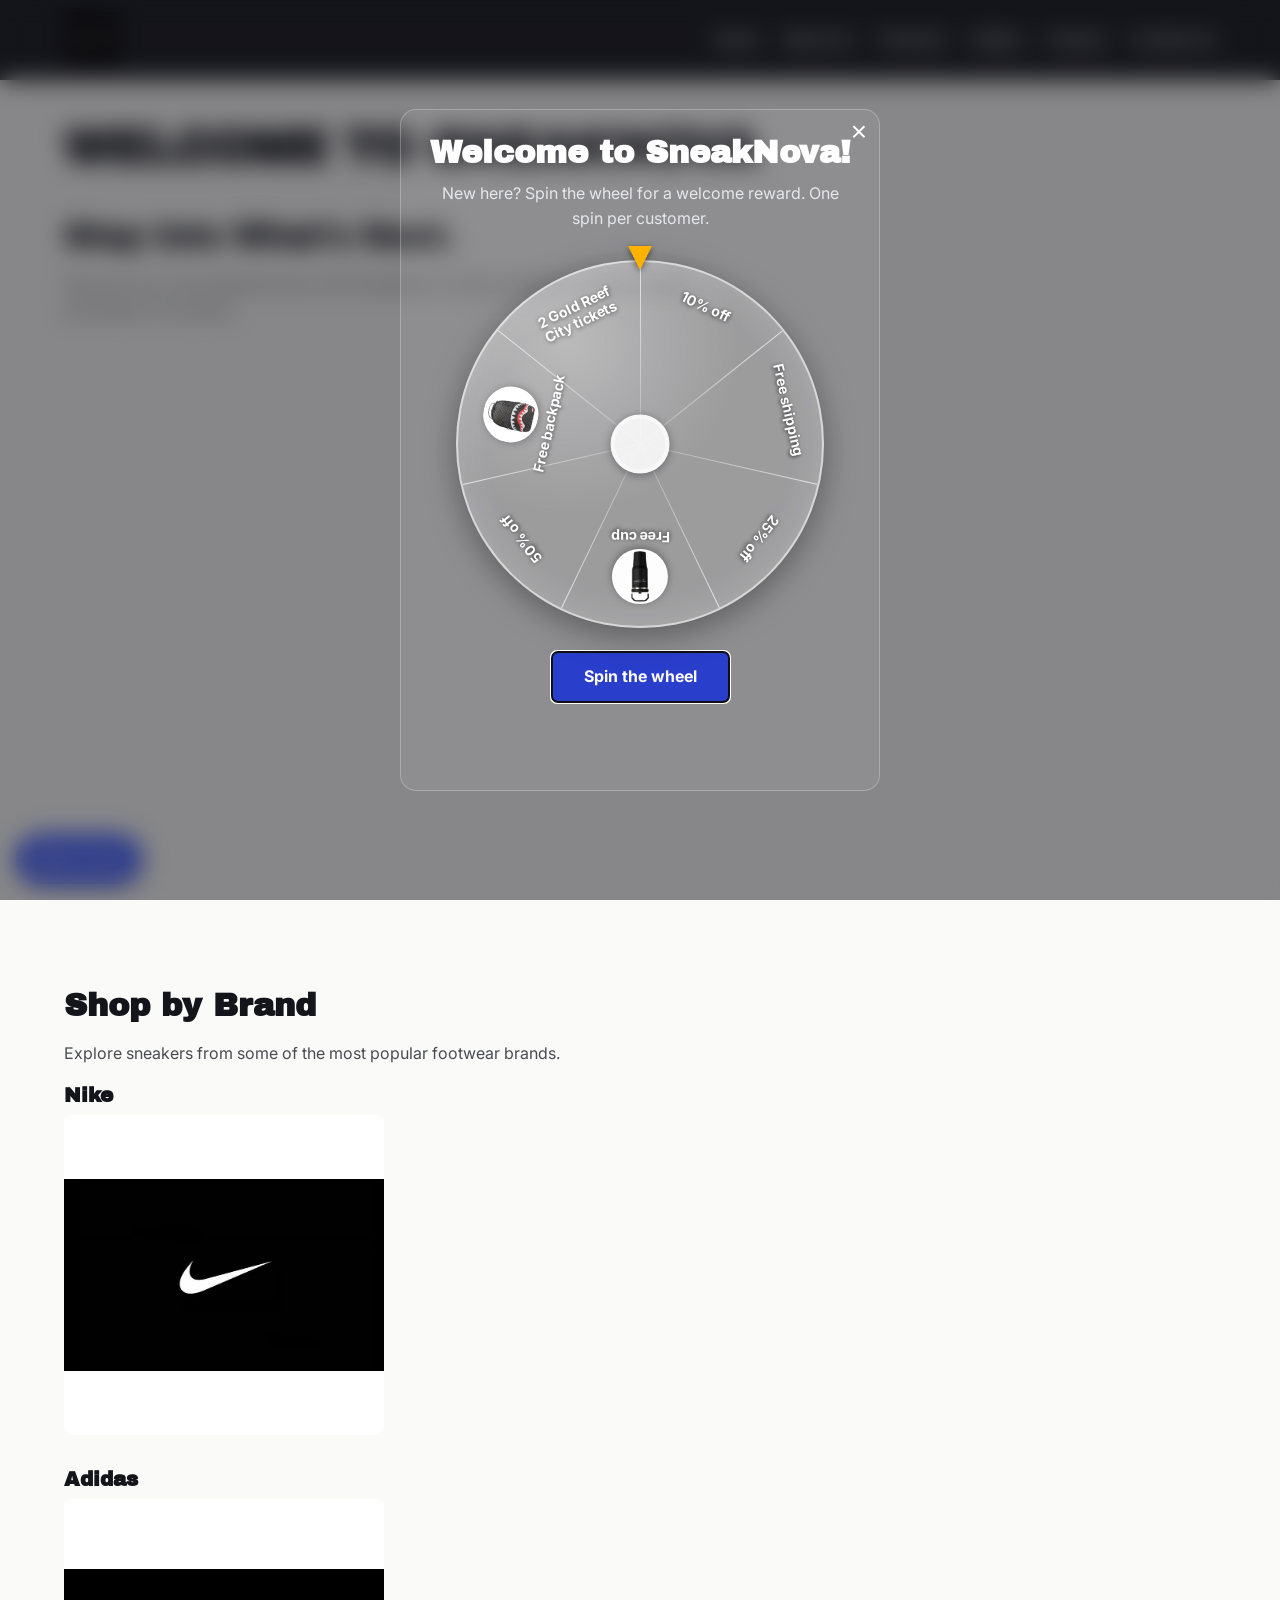
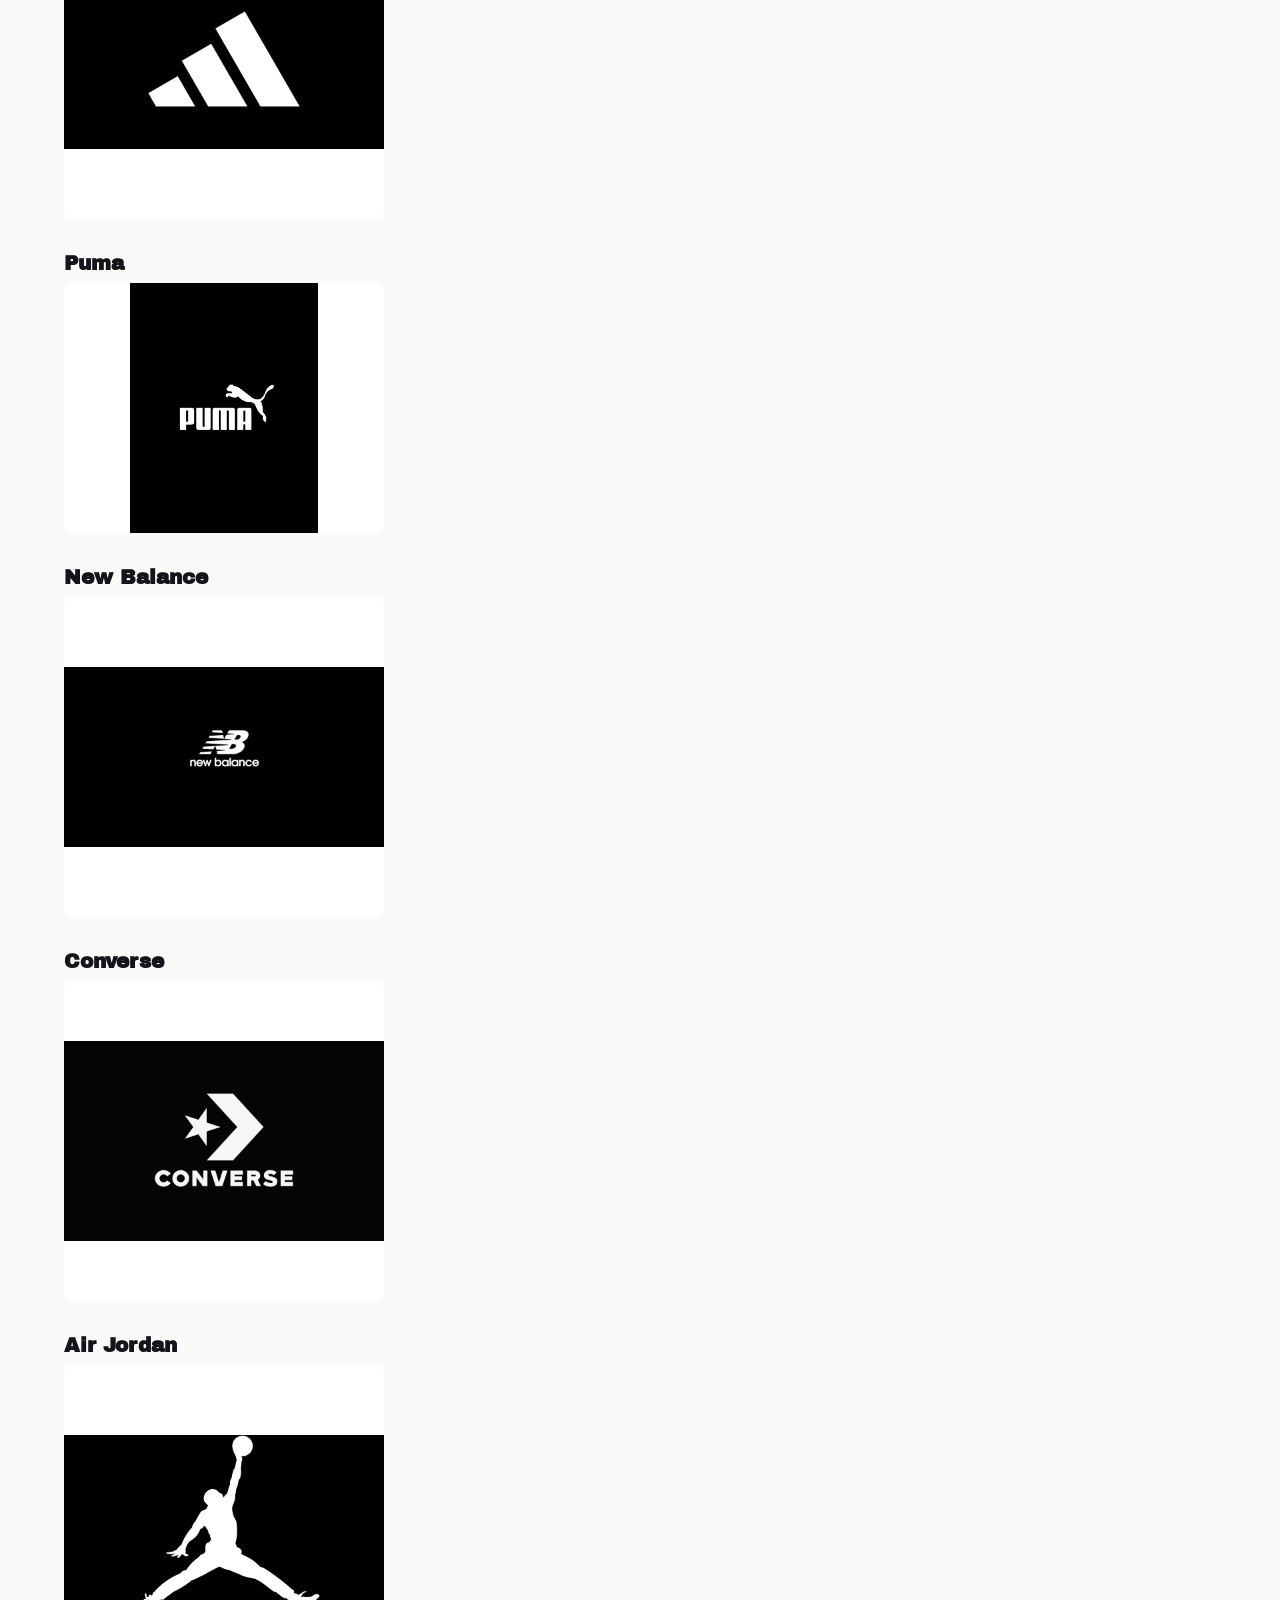
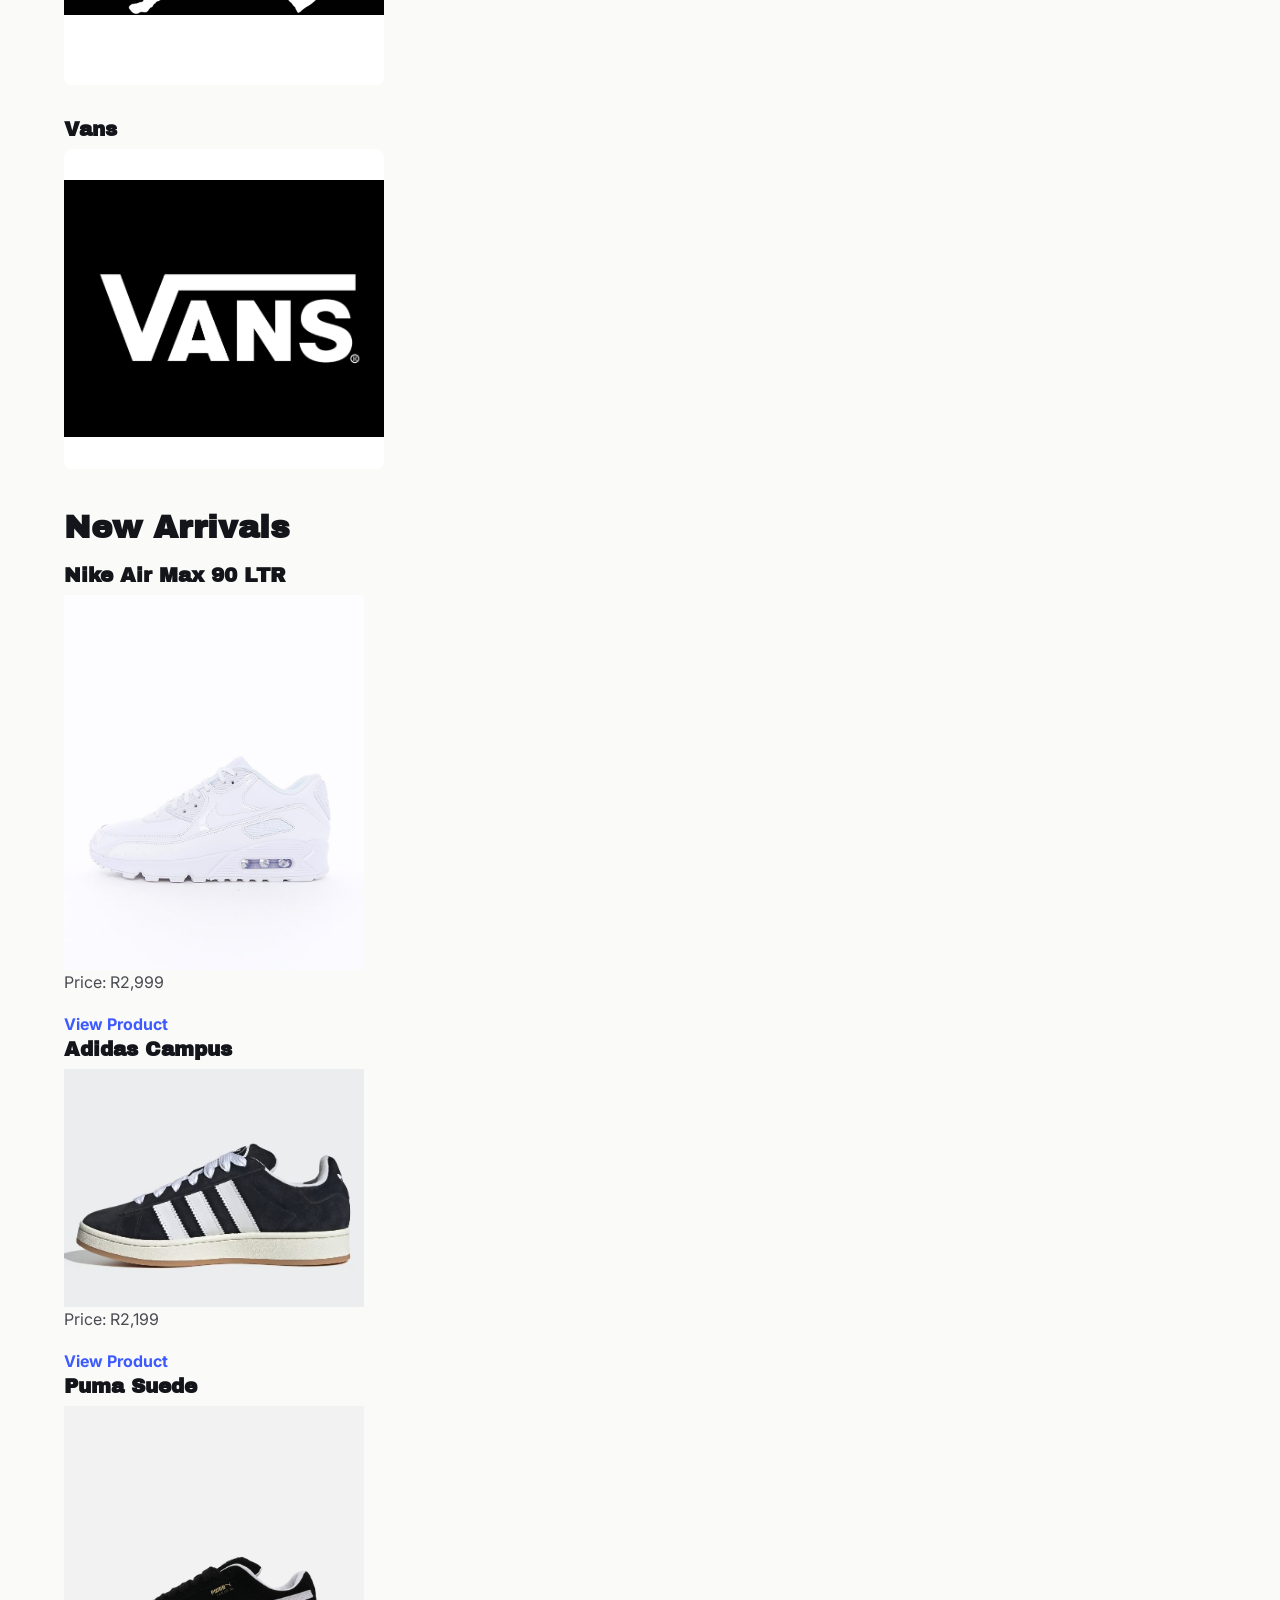
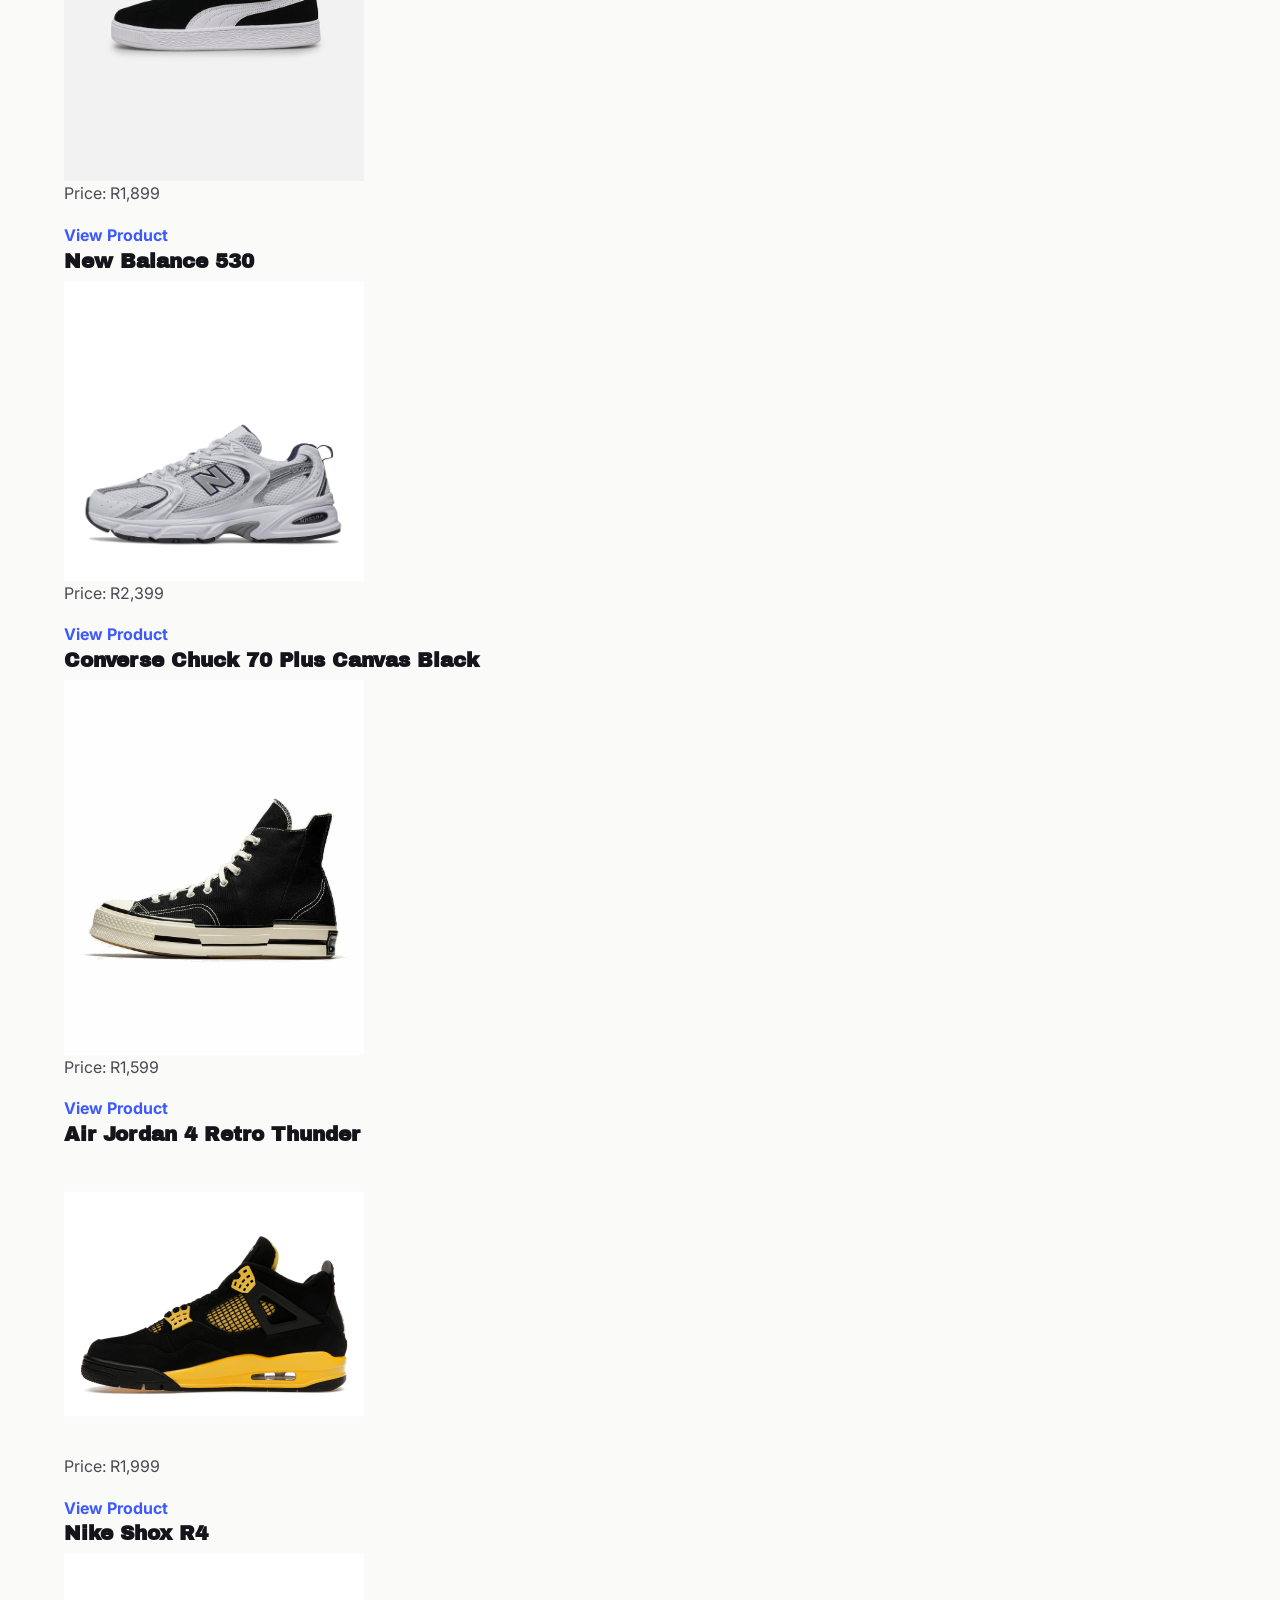
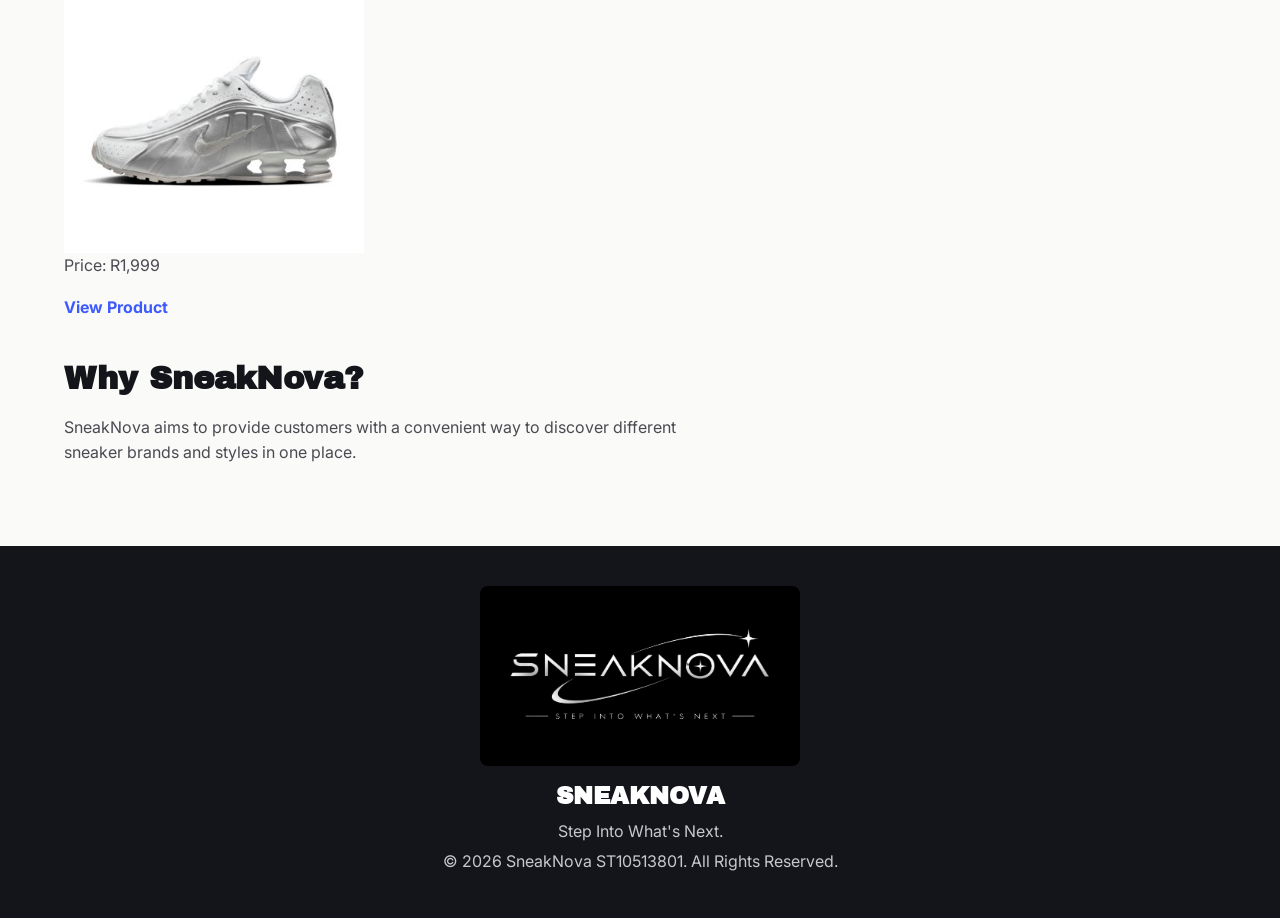
<file: index.html>
<!DOCTYPE html>
<html lang="en">

<head>
    <meta charset="UTF-8">
    <meta name="viewport" content="width=device-width, initial-scale=1.0">
    <title>SneakNova | Premium Sneakers in South Africa</title>
    <meta name="description" content="Shop premium sneakers from Nike, Adidas, Puma, New Balance, Converse, Air Jordan and Vans at SneakNova. Step Into What's Next.">
    <meta name="keywords" content="sneakers, sneaker store, Nike, Adidas, Puma, New Balance, Converse, Air Jordan, Vans, South Africa">
    <meta name="author" content="Lesego Malesa">
    <link rel="stylesheet" href="style.css">
    <script src="JS/wheel.js" defer></script>
</head>

<body>

    <!-- Header and navigation -->
    <header>
        <nav>

            <img src="IMAGES/logo1.png" width="85" height="85" alt="SneakNova logo">

            <a href="index.html">Home</a>
            <a href="about.html">About Us</a>
            <a href="products.html">Products</a>
            <a href="gallery.html">Gallery</a>
            <a href="enquiry.html">Enquiry</a>
            <a href="contact.html">Contact Us</a>

        </nav>
    </header>


    <!-- Main content -->
    <main>

        <h1>WELCOME TO SNEAKNOVA</h1>

        <h2>Step Into What's Next.</h2>

        <p>
            Discover your next statement pair with SneakNova.
            Explore popular sneaker brands and styles in one place.
        </p>

        <!-- Welcome video -->
        <video width="100%" height="auto" autoplay muted loop playsinline>
            <source src="IMAGES/hero-video.mp4" type="video/mp4">
        </video>


        <h2>Shop by Brand</h2>

        <p>
            Explore sneakers from some of the most popular footwear brands.
        </p>

        <div class="brand-item">

        <h3>Nike</h3>

        <img src="IMAGES/nike-logo.jpg" width="300" alt="Nike logo">

        </div>

        <div class="brand-item">

        <h3>Adidas</h3>

        <img src="IMAGES/adidas-logo.jpg" width="300" alt="Adidas logo">

        </div>

        <div class="brand-item">

        <h3>Puma</h3>

        <img src="IMAGES/puma-logo.png" width="300" height="250" alt="Puma logo">

        </div>

        <div class="brand-item">

        <h3>New Balance</h3>

        <img src="IMAGES/new-balance-logo.jpg" width="300" alt="New Balance logo">

        </div>

        <div class="brand-item">

        <h3>Converse</h3>

        <img src="IMAGES/converse-logo.jpg" width="300" alt="Converse logo">

        </div>

        <div class="brand-item">

        <h3>Air Jordan</h3>

        <img src="IMAGES/Air-Jordan-emblem.jpg" width="300" alt="Air Jordan logo">

        </div>

        <div class="brand-item">

        <h3>Vans</h3>

        <img src="IMAGES/vans-logo.jpeg" width="300" alt="Vans logo">

        </div>

        <h2>New Arrivals</h2>


        <h3>Nike Air Max 90 LTR</h3>

        <img src="IMAGES/nike-wmns-air-max-90-325213-133-p42345.jpg" width="300" alt="Nike Air Max 90 LTR">

        <p>Price: R2,999</p>

        <a href="products.html">View Product</a>


        <h3>Adidas Campus</h3>

        <img src="IMAGES/campus-00.jpeg" width="300" alt="Adidas Campus">

        <p>Price: R2,199</p>

        <a href="products.html">View Product</a>


        <h3>Puma Suede</h3>

        <img src="IMAGES/puma-suede.jpg" width="300" alt="Puma Suede">

        <p>Price: R1,899</p>

        <a href="products.html">View Product</a>


        <h3>New Balance 530</h3>

        <img src="IMAGES/new-balance-530.jpg" width="300" alt="New Balance 530">

        <p>Price: R2,399</p>

        <a href="products.html">View Product</a>


        <h3>Converse Chuck 70 Plus Canvas Black</h3>

        <img src="IMAGES/converse-chuck.jpg" width="300" alt="Converse Chuck 70 Plus Canvas Black">

        <p>Price: R1,599</p>

        <a href="products.html">View Product</a>

        <h3>Air Jordan 4 Retro Thunder</h3>

        <img src="IMAGES/air-jordan-4-retro-thunder.png" width="300" alt="Air Jordan 4 Retro Thunder">

        <p>Price: R1,999</p>

        <a href="products.html">View Product</a>

        <h3>Nike Shox R4</h3>

        <img src="IMAGES/shox-r4.jfif" width="300" alt="Nike Shox R4">

        <p>Price: R1,999</p>

        <a href="products.html">View Product</a>


        <h2>Why SneakNova?</h2>

        <p>
            SneakNova aims to provide customers with a convenient
            way to discover different sneaker brands and styles
            in one place.
        </p>

    </main>


    <!-- Footer -->
    <footer>

        <img src="IMAGES/logo-and-slogan1.png" width="100%" alt="SneakNova logo and slogan">

        <h2>SNEAKNOVA</h2>

        <p>Step Into What's Next.</p>

        <p>&copy; 2026 SneakNova ST10513801. All Rights Reserved.</p>

    </footer>

</body>
</html>
</file>
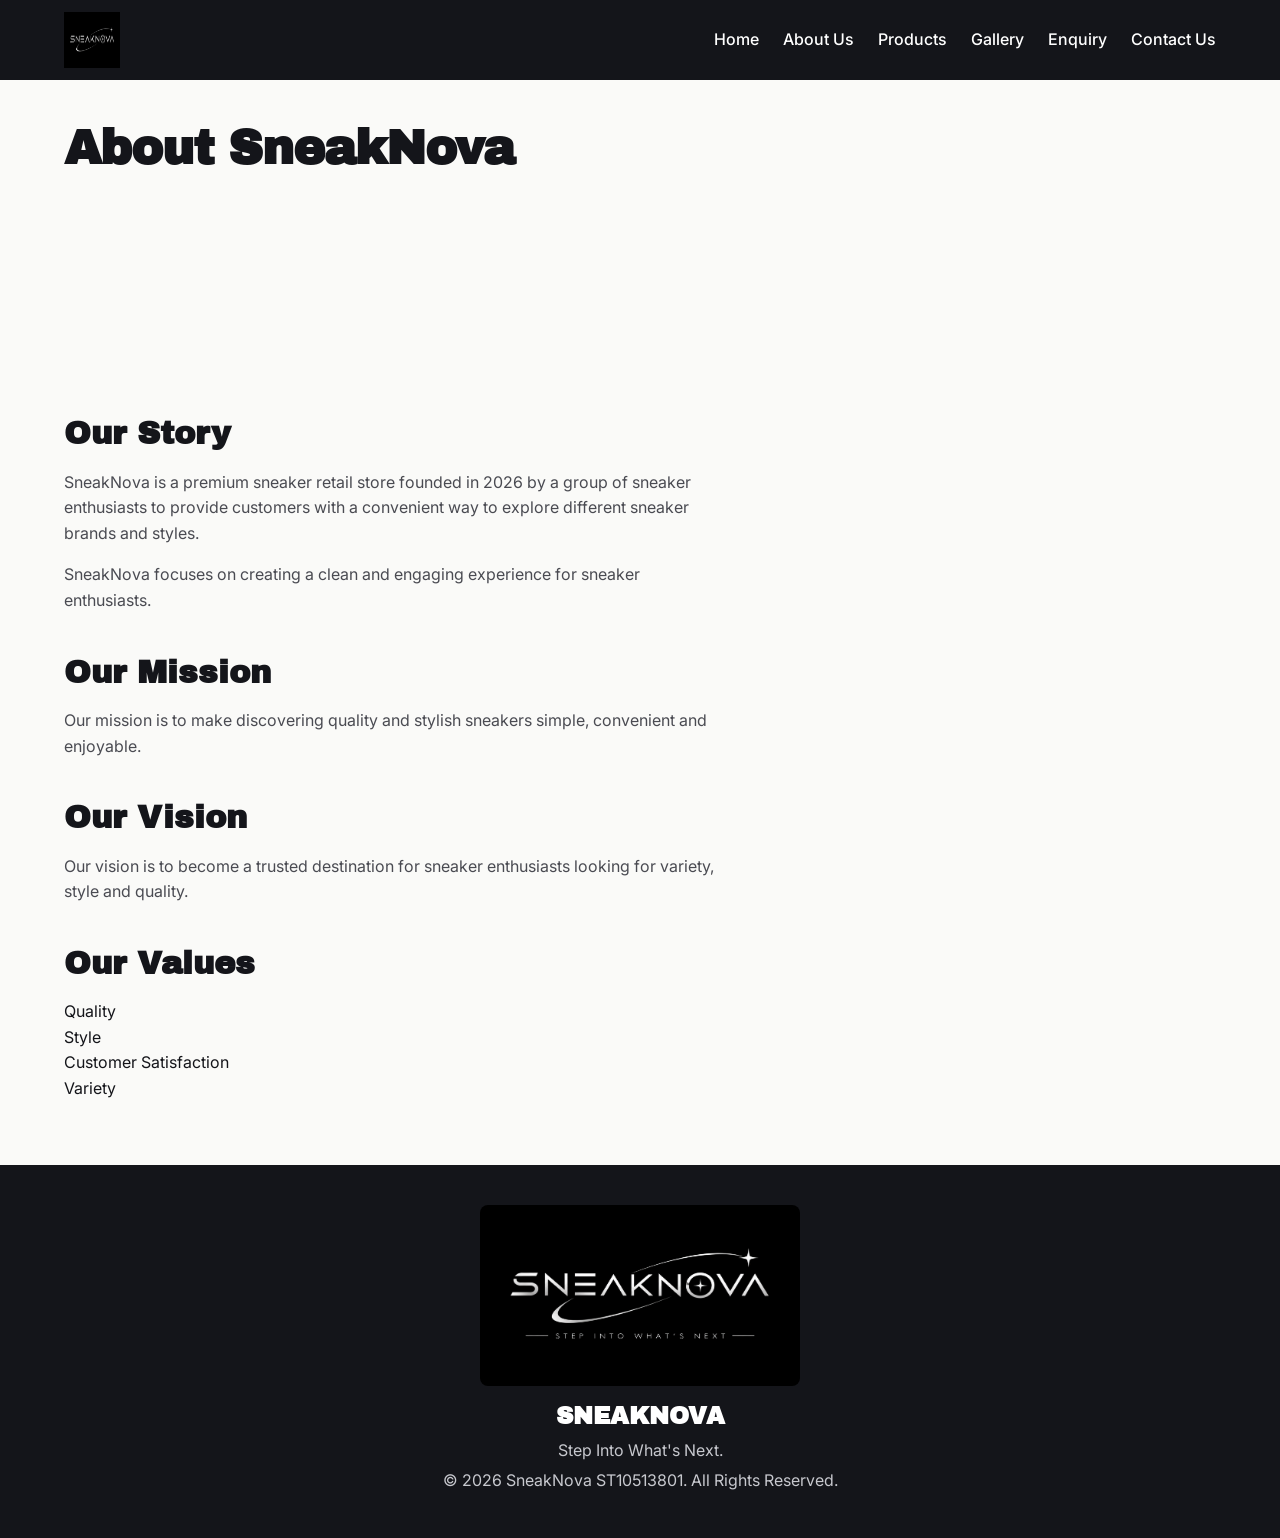
<file: about.html>
<!DOCTYPE html>
<html lang="en">

<head>
    <meta charset="UTF-8">
    <meta name="viewport" content="width=device-width, initial-scale=1.0">
    <title>SneakNova | About Us – Our Story, Mission and Values</title>
    <meta name="description" content="Learn about SneakNova, a premium sneaker store founded in 2026 to make discovering quality and stylish sneakers simple and enjoyable.">
    <meta name="keywords" content="about SneakNova, sneaker store story, mission, vision, sneaker enthusiasts">
    <meta name="author" content="Lesego Malesa">
    <link rel="stylesheet" href="style.css">
</head>

<body>

    <!-- Header and navigation -->
    <header>
        <nav>

            <img src="IMAGES/logo1.png" width="85" height="85" alt="SneakNova logo">

            <a href="index.html">Home</a>
            <a href="about.html">About Us</a>
            <a href="products.html">Products</a>
            <a href="gallery.html">Gallery</a>
            <a href="enquiry.html">Enquiry</a>
            <a href="contact.html">Contact Us</a>

        </nav>
    </header>


    <!-- Main content -->
    <main>

        <h1>About SneakNova</h1>

        <video width="300" height="auto" autoplay muted loop playsinline>
            <source src="IMAGES/about-us.mp4" type="video/mp4">
        </video>


        <h2>Our Story</h2>

        <p>
            SneakNova is a premium sneaker retail store
            founded in 2026 by a group of sneaker enthusiasts
            to provide customers with a convenient way to
            explore different sneaker brands and styles.
        </p>

        <p>
            SneakNova focuses on creating a clean and engaging
            experience for sneaker enthusiasts.
        </p>


        <h2>Our Mission</h2>

        <p>
            Our mission is to make discovering quality and stylish
            sneakers simple, convenient and enjoyable.
        </p>


        <h2>Our Vision</h2>

        <p>
            Our vision is to become a trusted destination for
            sneaker enthusiasts looking for variety, style and quality.
        </p>


        <h2>Our Values</h2>

        <ul>
            <li>Quality</li>
            <li>Style</li>
            <li>Customer Satisfaction</li>
            <li>Variety</li>
        </ul>

    </main>


    <!-- Footer -->
    <footer>

        <img src="IMAGES/logo-and-slogan1.png" width="100%" alt="SneakNova logo and slogan">

        <h2>SNEAKNOVA</h2>

        <p>Step Into What's Next.</p>

        <p>&copy; 2026 SneakNova ST10513801. All Rights Reserved.</p>

    </footer>

</body>
</html>
</file>
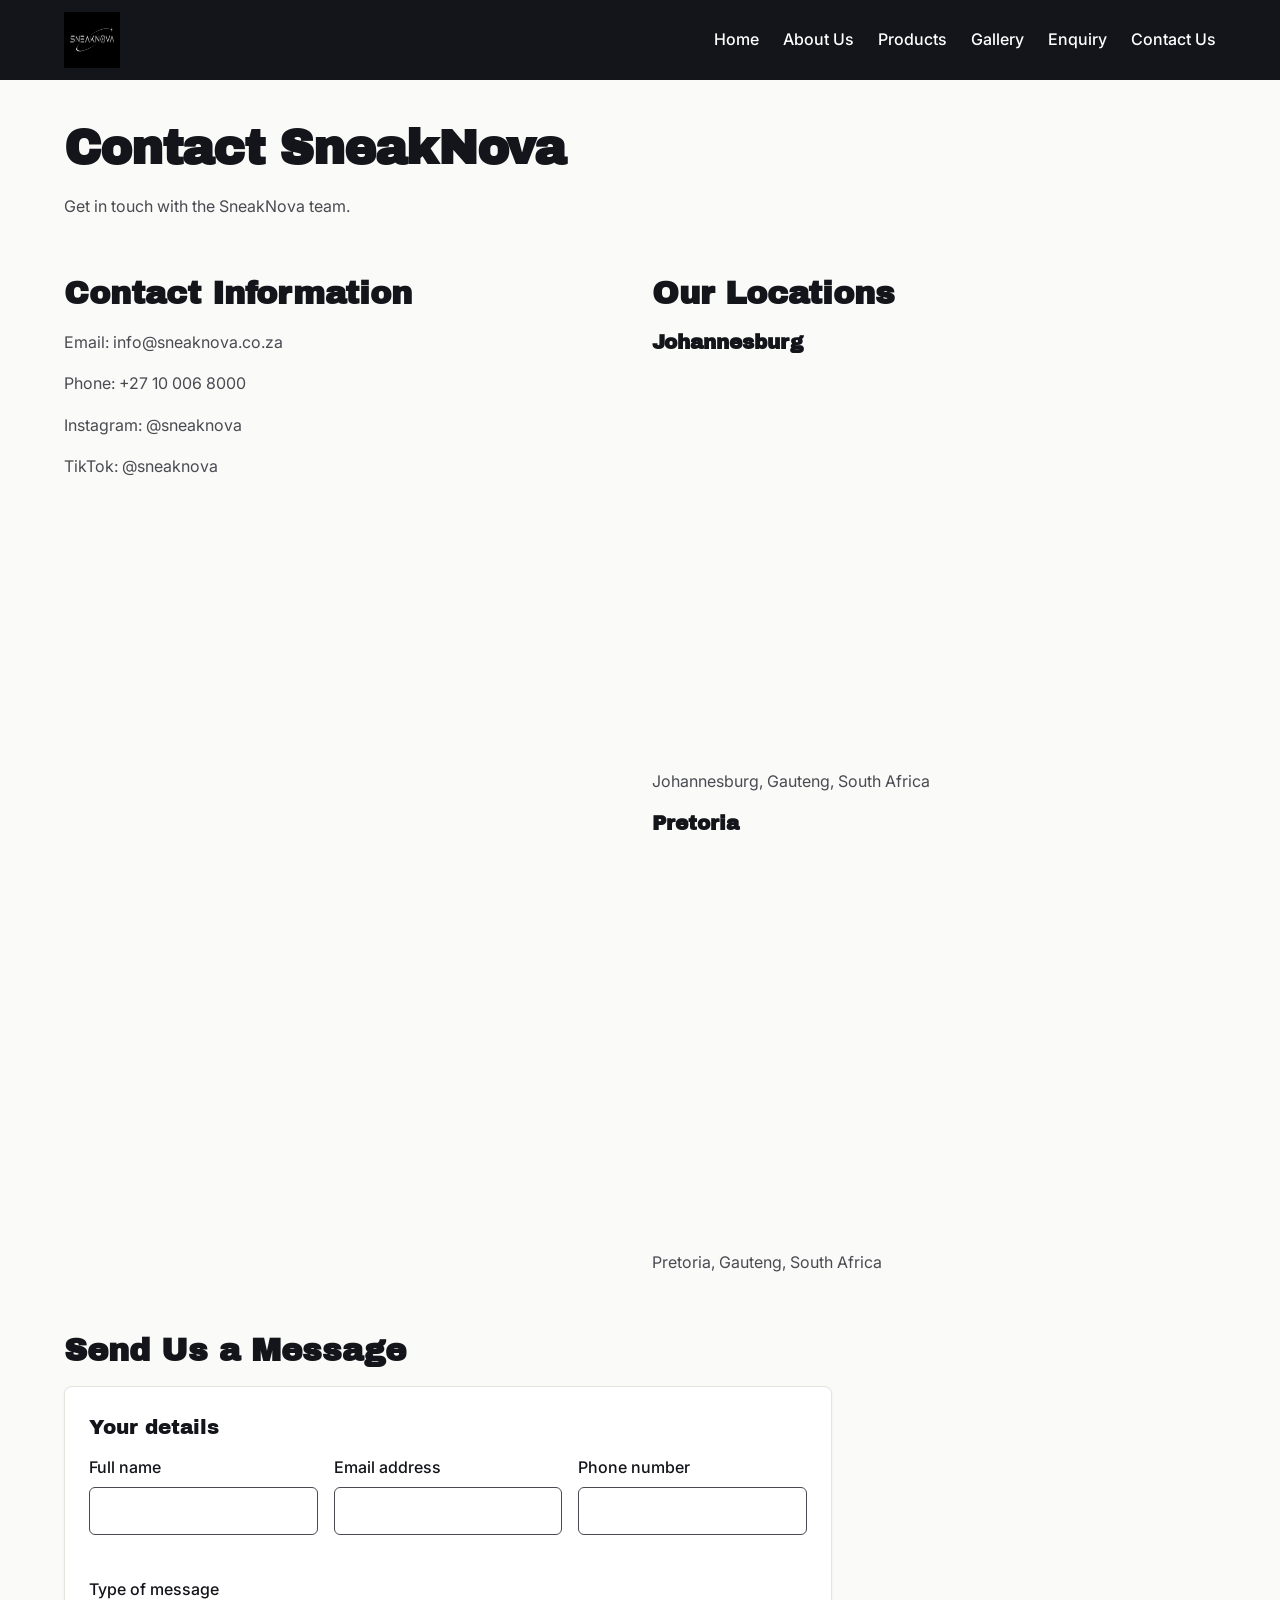
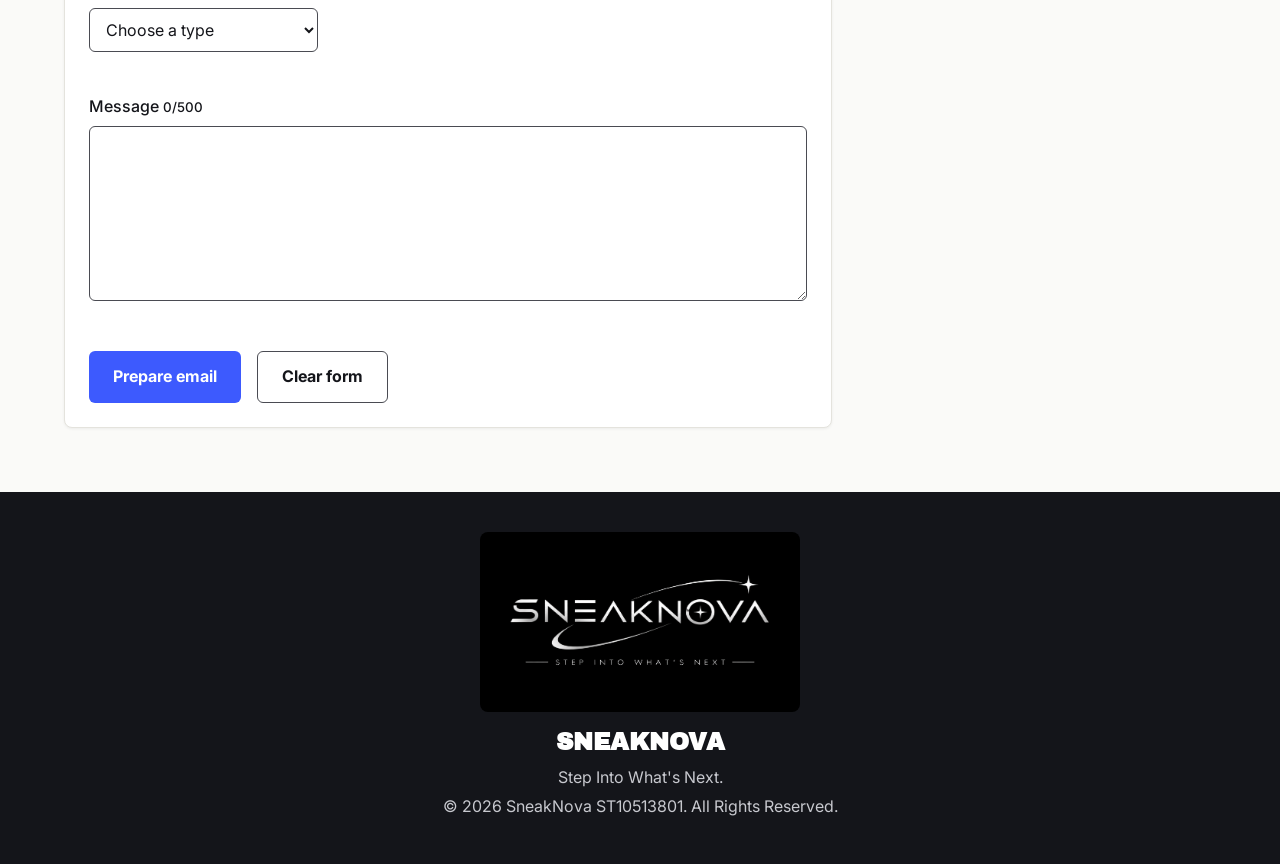
<file: contact.html>
<!DOCTYPE html>
<html lang="en">

<head>
    <meta charset="UTF-8">
    <meta name="viewport" content="width=device-width, initial-scale=1.0">
    <title>SneakNova | Contact Us - Johannesburg and Pretoria</title>
    <meta name="description" content="Contact the SneakNova team by email, phone or message. Find our Johannesburg and Pretoria locations.">
    <meta name="keywords" content="contact SneakNova, sneaker store Johannesburg, sneaker store Pretoria, customer support">
    <meta name="author" content="Lesego Malesa">
    <link rel="stylesheet" href="style.css">
    <script src="JS/map.js" defer></script>
    <script src="JS/forms.js" defer></script>
</head>

<body>

    <!-- Header and navigation -->
    <header>
        <nav>

            <img src="IMAGES/logo1.png" width="85" height="85" alt="SneakNova logo">

            <a href="index.html">Home</a>
            <a href="about.html">About Us</a>
            <a href="products.html">Products</a>
            <a href="gallery.html">Gallery</a>
            <a href="enquiry.html">Enquiry</a>
            <a href="contact.html">Contact Us</a>

        </nav>
    </header>


    <!-- Main content -->
    <main>

        <h1>Contact SneakNova</h1>

        <p>
            Get in touch with the SneakNova team.
        </p>

<div class="contact-grid">

    <div>

        <h2>Contact Information</h2>

        <p>Email: info@sneaknova.co.za</p>

        <p>Phone: +27 10 006 8000</p>

        <p>Instagram: @sneaknova</p>

        <p>TikTok: @sneaknova</p>

    </div>


    <div>

        <h2>Our Locations</h2>

        <h3>Johannesburg</h3>

        <iframe src="https://www.google.com/maps/embed?pb=!1m18!1m12!1m3!1d14320.477138010294!2d28.02776474054277!3d-26.192797683333346!2m3!1f0!2f0!3f0!3m2!1i1024!2i768!4f13.1!3m3!1m2!1s0x1e950c1974081ac5%3A0xd12a225dc667e805!2sBraamfontein%2C%20Johannesburg%2C%202017!5e0!3m2!1sen!2sza!4v1793472415293!5m2!1sen!2sza"
         width="100%" height="400" style="border:0;"
         allowfullscreen="" loading="lazy"
         title="Map of SneakNova Johannesburg">
        </iframe>

        <p>
            Johannesburg, Gauteng, South Africa
        </p>


        <h3>Pretoria</h3>

        <iframe src="https://www.google.com/maps/embed?pb=!1m18!1m12!1m3!1d14374.702428700875!2d28.22788214025088!3d-25.748239087761426!2m3!1f0!2f0!3f0!3m2!1i1024!2i768!4f13.1!3m3!1m2!1s0x1e95600c742e61e1%3A0x9075d2c9b4ee7098!2sHatfield%2C%20Pretoria%2C%200028!5e0!3m2!1sen!2sza!4v1793472287014!5m2!1sen!2sza"
         width="100%" height="400" style="border:0;"
         allowfullscreen="" loading="lazy"
         title="Map of SneakNova Pretoria">
        </iframe>
       
        <p>
            Pretoria, Gauteng, South Africa
        </p>

    </div>

</div>

        <h2>Send Us a Message</h2>

        <form id="contact-form" class="site-form" novalidate>

            <fieldset>
                <legend>Your details</legend>
                <div class="field">
                    <label for="name">Full name</label>
                    <input type="text" id="name" name="name" autocomplete="name">
                    <span class="error" id="name-error"></span>
                </div>
                <div class="field">
                    <label for="email">Email address</label>
                    <input type="email" id="email" name="email" autocomplete="email">
                    <span class="error" id="email-error"></span>
                </div>
                <div class="field">
                    <label for="phone">Phone number</label>
                    <input type="tel" id="phone" name="phone" autocomplete="tel">
                    <span class="error" id="phone-error"></span>
                </div>
                <div class="field">
                    <label for="type">Type of message</label>
                    <select id="type" name="type">
                        <option value="">Choose a type</option>
                        <option>General question</option>
                        <option>Feedback</option>
                        <option>Customer Support</option>
                        <option>Partnership</option>
                    </select>
                    <span class="error" id="type-error"></span>
                </div>
                <div class="field field-wide">
                    <label for="message">Message <small id="message-count">0/500</small>
                    </label>
                    <textarea id="message" name="message" rows="6" maxlength="500">
                    </textarea>
                    <span class="error" id="message-error"></span>
                </div>
            </fieldset>

            <div class="form-actions">
                <button type="submit">Prepare email</button>
                <button type="reset" class="secondary">Clear form</button>
            </div>
        </form>

        <section id="contact-response" class="form-response" aria-live="polite" hidden>
        </section>

    </main>

    <!-- Footer -->
    <footer>

        <img src="IMAGES/logo-and-slogan1.png" width="100%" alt="SneakNova logo and slogan">

        <h2>SNEAKNOVA</h2>

        <p>Step Into What's Next.</p>

        <p>&copy; 2026 SneakNova ST10513801. All Rights Reserved.</p>

    </footer>

</body>
</html>
</file>
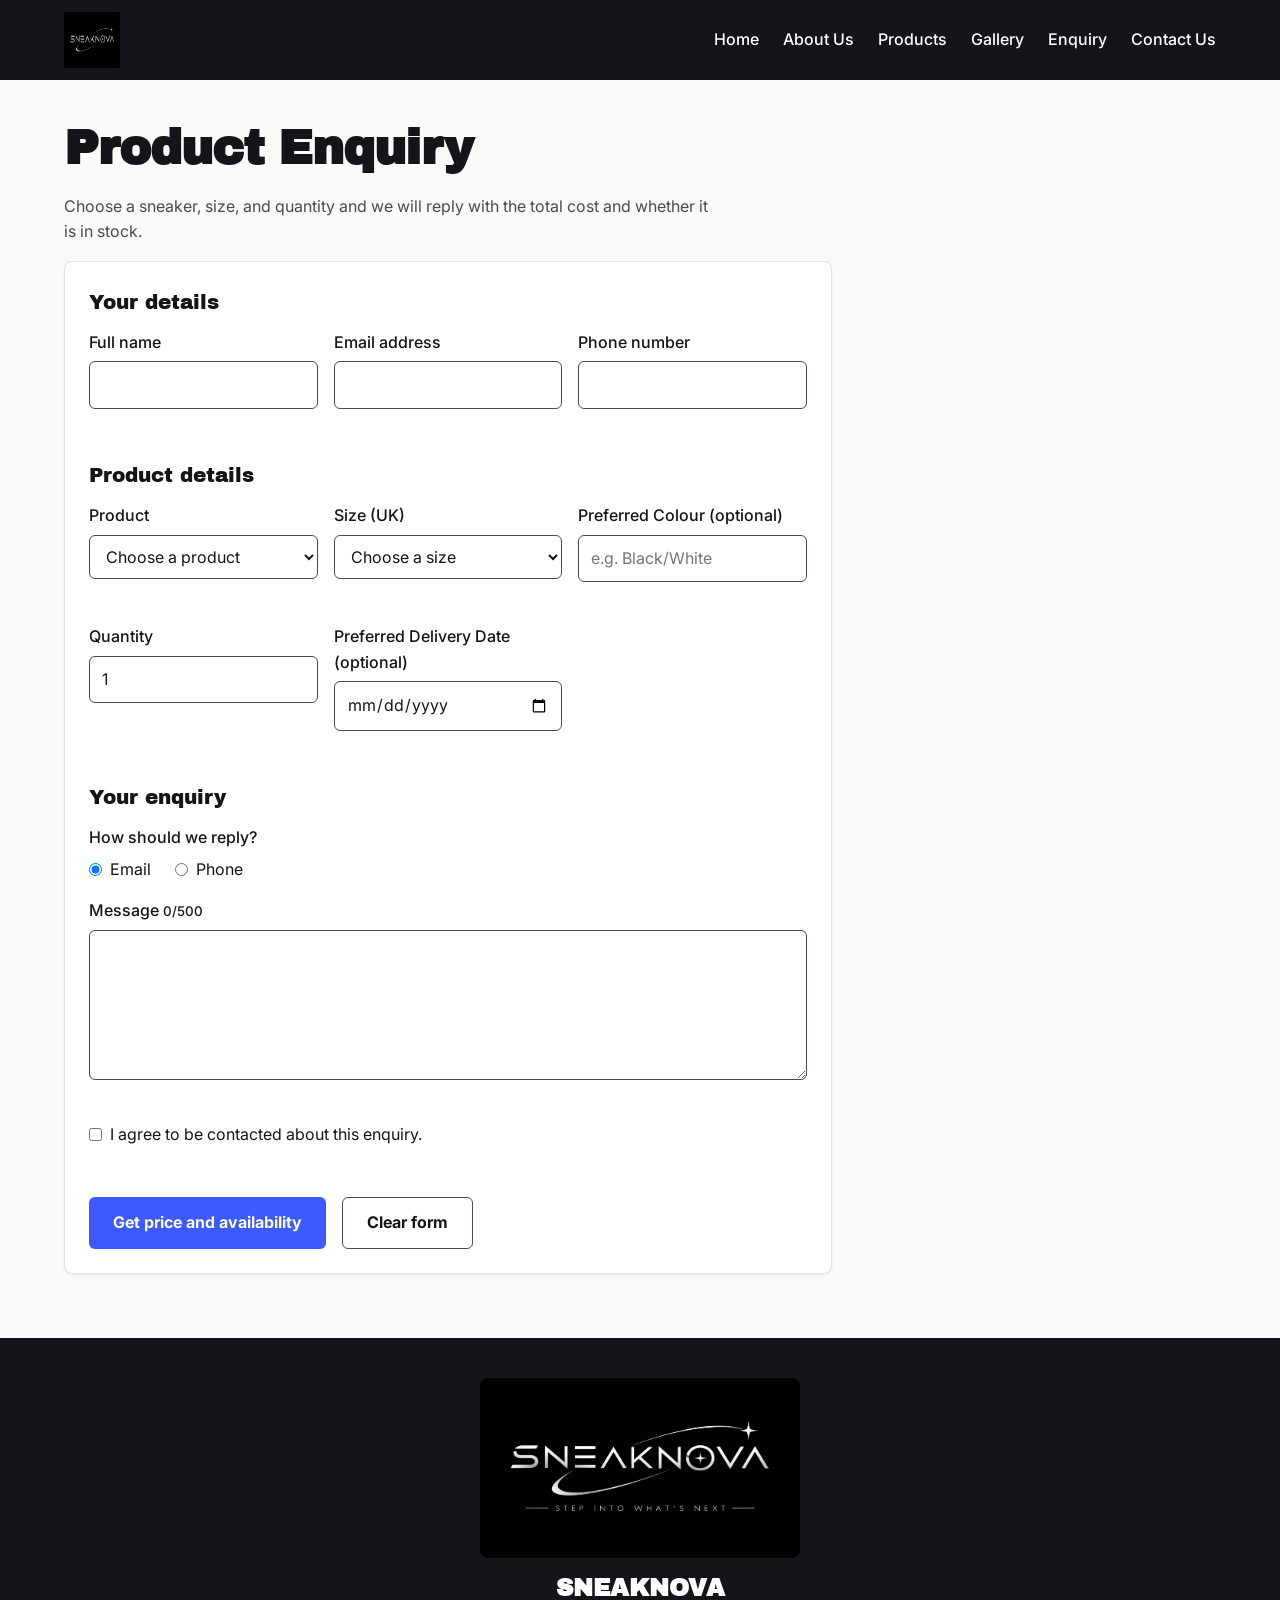
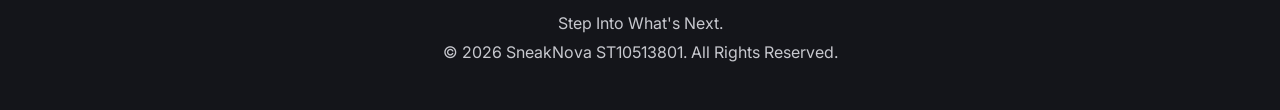
<file: enquiry.html>
<!DOCTYPE html>
<html lang="en">

<head>
    <meta charset="UTF-8">
    <meta name="viewport" content="width=device-width, initial-scale=1.0">
    <title>SneakNova | Product Enquiry – Price and Availability</title>
    <meta name="description" content="Ask SneakNova about sneaker prices, sizes, colours and availability using our product enquiry form.">
    <meta name="keywords" content="sneaker enquiry, sneaker availability, sneaker sizes, product enquiry">
    <meta name="author" content="Lesego Malesa">
    <link rel="stylesheet" href="style.css">
    <script src="JS/forms.js" defer></script>
</head>

<body>

    <!-- Header and navigation -->
    <header>
        <nav>

            <img src="IMAGES/logo1.png" width="85" height="85" alt="SneakNova logo">

            <a href="index.html">Home</a>
            <a href="about.html">About Us</a>
            <a href="products.html">Products</a>
            <a href="gallery.html">Gallery</a>
            <a href="enquiry.html">Enquiry</a>
            <a href="contact.html">Contact Us</a>

        </nav>
    </header>


    <!-- Main content -->
    <main>

        <h1>Product Enquiry</h1>

        <p>
            Choose a sneaker, size, and quantity and we will reply
            with the total cost and whether it is in stock.
        </p>

        <form id="enquiry-form" class="site-form" novalidate>

            <fieldset>
                <legend>Your details</legend>
                <div class="field">
                    <label for="name">Full name</label>
                    <input type="text" id="name" name="name" autocomplete="name">
                    <span class="error" id="name-error"></span>
                </div>
                <div class="field">
                    <label for="email">Email address</label>
                    <input type="email" id="email" name="email" autocomplete="email">
                    <span class="error" id="email-error"></span>
                </div>
                <div class="field">
                    <label for="phone">Phone number</label>
                    <input type="tel" id="phone" name="phone" autocomplete="tel">
                    <span class="error" id="phone-error"></span>
                </div>
            </fieldset>

            <fieldset>
                <legend>Product details</legend>
                <div class="field">
                    <label for="product">Product</label>
                    <select id="product" name="product">
                    <option value="">Choose a product</option>
                    </select>
                    <span class="error" id="product-error"></span>
                </div>
                <div class="field">
                    <label for="size">Size (UK)</label>
                    <select id="size" name="size">
                    <option value="">Choose a size</option>
                    </select>
                    <span class="error" id="size-error"></span>
                </div>
                <div class="field">
                    <label for="colour">Preferred Colour (optional)</label>
                    <input type="text" id="colour" name="colour" placeholder="e.g. Black/White">
                    <span class="error" id="colour-error"></span>
                </div>
                <div class="field">
                    <label for="quantity">Quantity</label>
                    <input type="number" id="quantity" name="quantity" min="1" max="10" value="1">
                    <span class="error" id="quantity-error"></span>
                </div>
                <div class="field">
                    <label for="date">Preferred Delivery Date (optional)</label>
                    <input type="date" id="date" name="date">
                    <span class="error" id="date-error"></span>
                </div>
            </fieldset>

            <fieldset>
                <legend>Your enquiry</legend>
                <div class="field field-wide">
                    <span class="label-text">How should we reply?</span>
                    <div class="radio-group">
                        <label class="inline">
                            <input type="radio" name="method" value="Email" checked>
                            Email
                        </label>
                        <label class="inline">
                            <input type="radio" name="reply-method" value="Phone">
                            Phone
                        </label>
                    </div>
                </div>
                <div class="field field-wide">
                    <label for="message">Message <small id="message-count">0/500</small>
                    </label>
                    <textarea id="message" name="message" rows="5" maxlength="500">
                    </textarea>
                    <span class="error" id="message-error"></span>
                </div>
                <div class="field field-wide">
                    <label class="inline">
                        <input type="checkbox" id="consent" name="consent">
                        I agree to be contacted about this enquiry.
                    </label>
                    <span class="error" id="consent-error"></span>
                </div>
            </fieldset>

            <div class="form-actions">
                <button type="submit">Get price and availability</button>
                <button type="reset" class="secondary">Clear form</button>
            </div>

        </form>

        <section id="enquiry-response" class="form-response" aria-live="polite" hidden>
        </section>

    </main>


    <!-- Footer -->
    <footer>

        <img src="IMAGES/logo-and-slogan1.png" width="100%" alt="SneakNova logo and slogan">

        <h2>SNEAKNOVA</h2>

        <p>Step Into What's Next.</p>

        <p>&copy; 2026 SneakNova ST10513801. All Rights Reserved.</p>

    </footer>

</body>
</html>
</file>
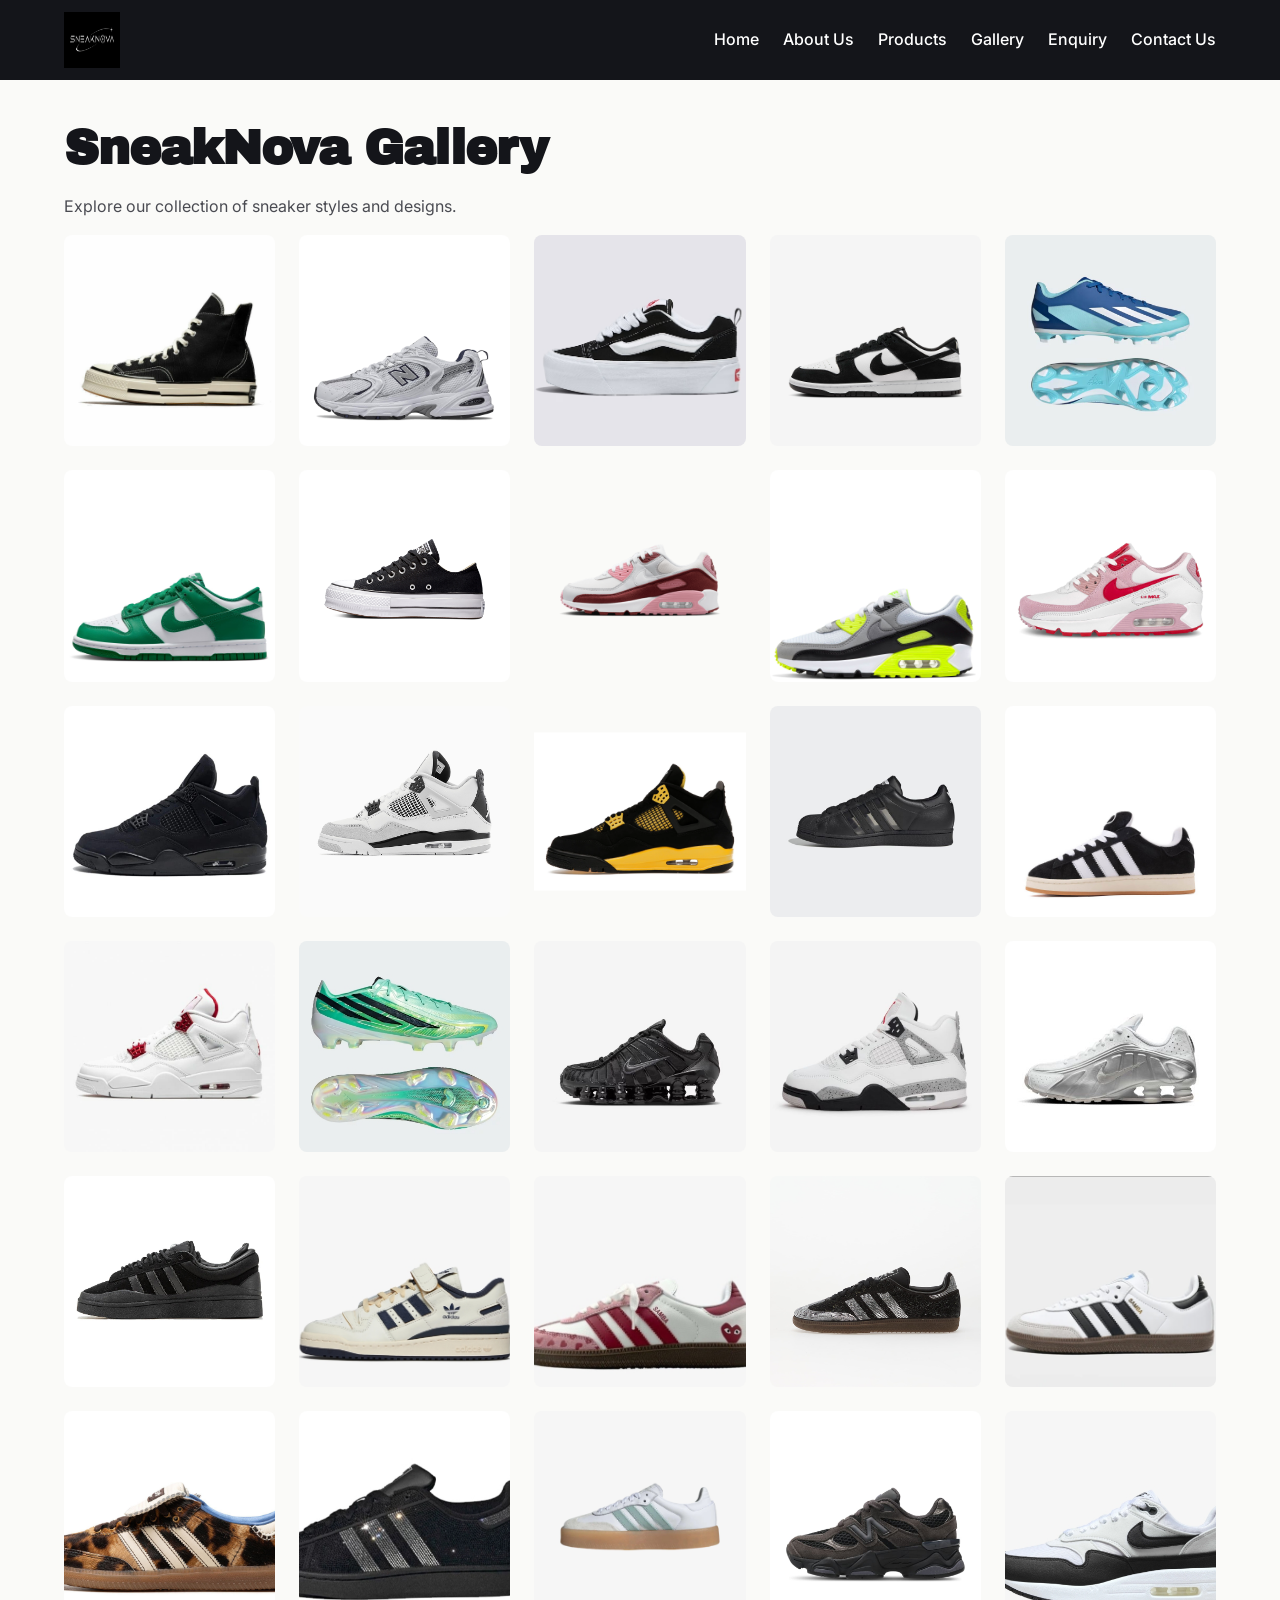
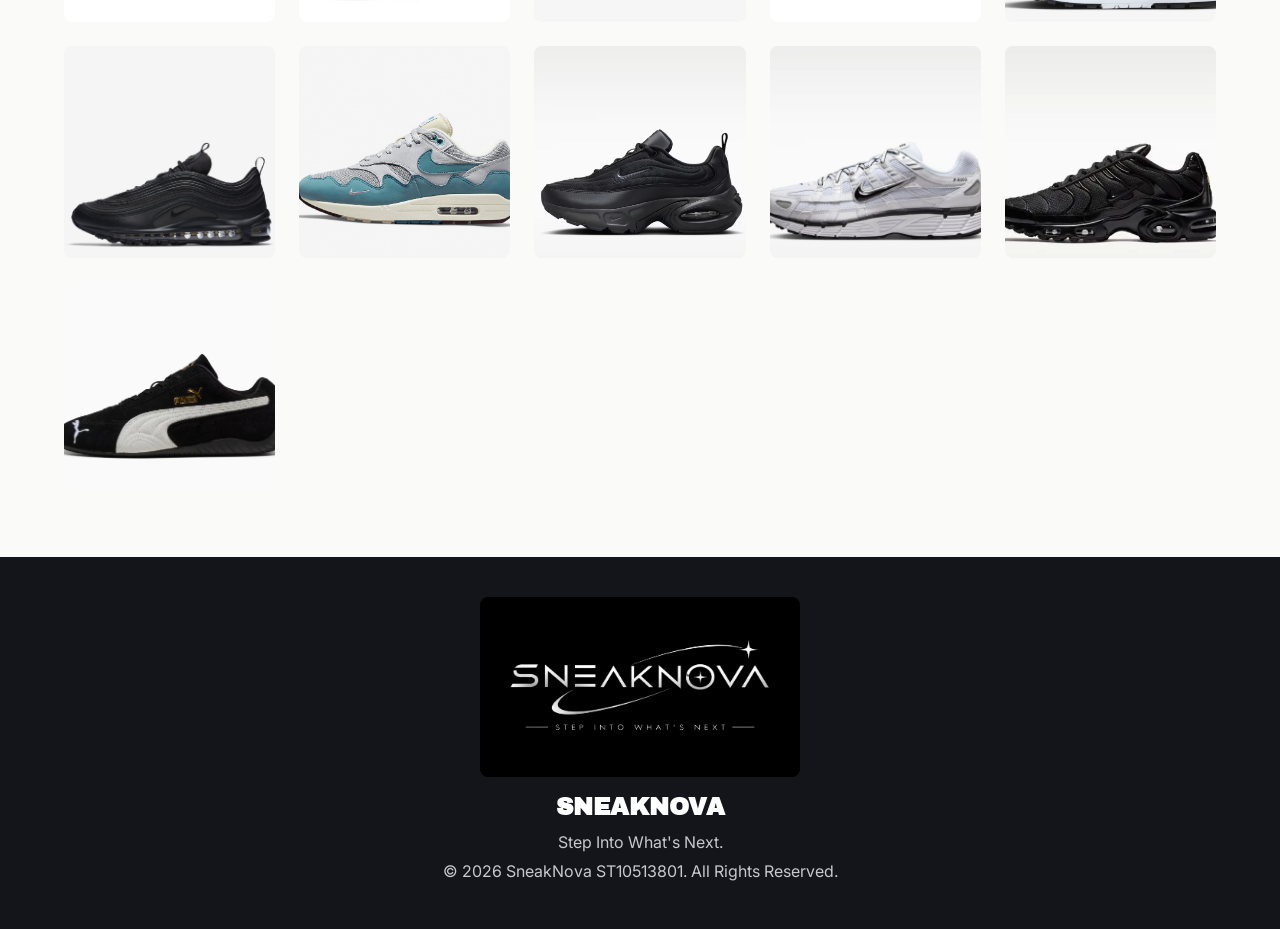
<file: gallery.html>
<!DOCTYPE html>
<html lang="en">

<head>
    <meta charset="UTF-8">
    <meta name="viewport" content="width=device-width, initial-scale=1.0">
    <title>SneakNova | Sneaker Gallery</title>
    <meta name="description" content="Explore the SneakNova gallery of sneaker styles, from Air Jordan and Nike Dunk to Converse, Vans and Adidas.">
    <meta name="keywords" content="sneaker gallery, sneaker photos, Nike Dunk, Air Jordan, Converse, Vans, Adidas">
    <meta name="author" content="Lesego Malesa">
    <link rel="stylesheet" href="style.css">
    <script src="JS/lightbox.js" defer></script>
</head>

<body>

    <!-- Header and navigation -->
    <header>
        <nav>

            <img src="IMAGES/logo1.png" width="100" height="100" alt="SneakNova logo">

            <a href="index.html">Home</a>
            <a href="about.html">About Us</a>
            <a href="products.html">Products</a>
            <a href="gallery.html">Gallery</a>
            <a href="enquiry.html">Enquiry</a>
            <a href="contact.html">Contact Us</a>

        </nav>
    </header>


    <!-- Main content -->
    <main>

        <h1>SneakNova Gallery</h1>

        <p>
            Explore our collection of sneaker styles and designs.
        </p>

        <div class="gallery-grid">

        <img src="IMAGES/converse-chuck.jpg"
             srcset="IMAGES/converse-chuck.jpg 800w"
             sizes="(max-width: 30rem) 100vw, (max-width: 48rem) 50vw, 33vw"
             alt="Converse Chuck 70 Plus Canvas Black">

        <img src="IMAGES/new-balance-530.jpg"
             srcset="IMAGES/new-balance-530.jpg 800w"
             sizes="(max-width: 30rem) 100vw, (max-width: 48rem) 50vw, 33vw"
             alt="New Balance 530 sneaker">

        <img src="IMAGES/vans.jpeg"
             srcset="IMAGES/vans.jpeg 800w"
             sizes="(max-width: 30rem) 100vw, (max-width: 48rem) 50vw, 33vw"
             alt="Vans Knu Skool Trainers Black 38">

        <img src="IMAGES/Nike-Dunk-Low-Suede-Panda-FQ8249-100-03.jpg"
             srcset="IMAGES/Nike-Dunk-Low-Suede-Panda-FQ8249-100-03.jpg 800w"
             sizes="(max-width: 30rem) 100vw, (max-width: 48rem) 50vw, 33vw"
             alt="Nike Dunk Low Retro">

        <img src="IMAGES/Best-Adidas-Soccer-Cleats-6-768x768.jpg"
             srcset="IMAGES/Best-Adidas-Soccer-Cleats-6-768x768.jpg 800w"
             sizes="(max-width: 30rem) 100vw, (max-width: 48rem) 50vw, 33vw"
             alt="Best Adidas Soccer Cleats">

        <img src="IMAGES/nike-dunks-low-green.jpg"
             srcset="IMAGES/nike-dunks-low-green.jpg 800w"
             sizes="(max-width: 30rem) 100vw, (max-width: 48rem) 50vw, 33vw"
             alt="Nike Dunks Low Green">

        <img src="IMAGES/Converse-platform-black-left.jpg"
             srcset="IMAGES/Converse-platform-black-left.jpg 800w"
             sizes="(max-width: 30rem) 100vw, (max-width: 48rem) 50vw, 33vw"
             alt="Converse Platform Black Left">

        <img src="IMAGES/nike-air-max-90.png"
             srcset="IMAGES/nike-air-max-90.png 800w"
             sizes="(max-width: 30rem) 100vw, (max-width: 48rem) 50vw, 33vw"
             alt="Nike Air Max 90">

        <img src="IMAGES/nike-air-max-90-volt.jpg"
             srcset="IMAGES/nike-air-max-90-volt.jpg 800w"
             sizes="(max-width: 30rem) 100vw, (max-width: 48rem) 50vw, 33vw"
             alt="Nike Air Max 90 Volt">

        <img src="IMAGES/nike-air-max-valentines-day.jpg"
             srcset="IMAGES/nike-air-max-valentines-day.jpg 800w"
             sizes="(max-width: 30rem) 100vw, (max-width: 48rem) 50vw, 33vw"
             alt="Nike Air Max Valentines Day">

        <img src="IMAGES/air-jordan-4-retro-black.jpg"
             srcset="IMAGES/air-jordan-4-retro-black.jpg 800w"
             sizes="(max-width: 30rem) 100vw, (max-width: 48rem) 50vw, 33vw"
             alt="Air Jordan 4 Retro Black">

        <img src="IMAGES/air-jordan-4-retro-military-black.jpg"
             srcset="IMAGES/air-jordan-4-retro-military-black.jpg 800w"
             sizes="(max-width: 30rem) 100vw, (max-width: 48rem) 50vw, 33vw"
             alt="Air Jordan 4 Retro Military Black">

        <img src="IMAGES/air-jordan-4-retro-thunder.png"
             srcset="IMAGES/air-jordan-4-retro-thunder.png 800w"
             sizes="(max-width: 30rem) 100vw, (max-width: 48rem) 50vw, 33vw"
             alt="Air Jordan 4 Retro Thunder">

        <img src="IMAGES/adidas-superstar.jpg"
             srcset="IMAGES/adidas-superstar.jpg 800w"
             sizes="(max-width: 30rem) 100vw, (max-width: 48rem) 50vw, 33vw"
             alt="Adidas Superstar">

        <img src="IMAGES/adidas-campus-00.jpg"
             srcset="IMAGES/adidas-campus-00.jpg 800w"
             sizes="(max-width: 30rem) 100vw, (max-width: 48rem) 50vw, 33vw"
             alt="Adidas Campus 00">

        <img src="IMAGES/Air-Jordan-4-Retro-Metallic-Red.jpg"
             srcset="IMAGES/Air-Jordan-4-Retro-Metallic-Red.jpg 800w"
             sizes="(max-width: 30rem) 100vw, (max-width: 48rem) 50vw, 33vw"
             alt="Air Jordan 4 Retro Metallic Red">

        <img src="IMAGES/f50-hyperfast-elite-firm-ground-football-boots.jpeg"
             srcset="IMAGES/f50-hyperfast-elite-firm-ground-football-boots.jpeg 800w"
             sizes="(max-width: 30rem) 100vw, (max-width: 48rem) 50vw, 33vw"
             alt="F50 HYPERFAST ELITE Firm Ground Football Boots">

        <img src="IMAGES/nike-shox-tl-gallery.jfif"
             srcset="IMAGES/nike-shox-tl-gallery.jfif 800w"
             sizes="(max-width: 30rem) 100vw, (max-width: 48rem) 50vw, 33vw"
             alt="Nike Shox TL">

        <img src="IMAGES/Big-Kid’s-Air-Jordan-4-Retro-Unisex.jfif"
             srcset="IMAGES/Big-Kid’s-Air-Jordan-4-Retro-Unisex.jfif 800w"
             sizes="(max-width: 30rem) 100vw, (max-width: 48rem) 50vw, 33vw"
             alt="Air Jordan 4 Retro White Cement">

        <img src="IMAGES/shox-r4.jfif"
             srcset="IMAGES/shox-r4.jfif 800w"
             sizes="(max-width: 30rem) 100vw, (max-width: 48rem) 50vw, 33vw"
             alt="Nike Shox R4">
          
        <img src="IMAGES/adidas-campus-bad-bunny.jpg"
             srcset="IMAGES/adidas-campus-bad-bunny.jpg 800w"
             sizes="(max-width: 30rem) 100vw, (max-width: 48rem) 50vw, 33vw"
             alt="Adidas Campus X Bad Bunny">

        <img src="IMAGES/adidas-forum-84-low.jpeg"
             srcset="IMAGES/adidas-forum-84-low.jpeg 800w"
             sizes="(max-width: 30rem) 100vw, (max-width: 48rem) 50vw, 33vw"
             alt="Adidas Forum 84 Low">

        <img src="IMAGES/adidas-love-pink-heart-edition.jpeg"
             srcset="IMAGES/adidas-love-pink-heart-edition.jpeg 800w"
             sizes="(max-width: 30rem) 100vw, (max-width: 48rem) 50vw, 33vw"
             alt="Adidas Samba Love Pink Heart Edition">

        <img src="IMAGES/adidas-samba-black-rhinestone.jpg"
             srcset="IMAGES/adidas-samba-black-rhinestone.jpg 800w"
             sizes="(max-width: 30rem) 100vw, (max-width: 48rem) 50vw, 33vw"
             alt="Adidas Samba OG Black Rhinestone">

        <img src="IMAGES/adidas-samba.jpeg"
             srcset="IMAGES/adidas-samba.jpeg 800w"
             sizes="(max-width: 30rem) 100vw, (max-width: 48rem) 50vw, 33vw"
             alt="Adidas Samba OG">

        <img src="IMAGES/adidas-samba-wales-bonner.jpg"
             srcset="IMAGES/adidas-samba-wales-bonner.jpg 800w"
             sizes="(max-width: 30rem) 100vw, (max-width: 48rem) 50vw, 33vw"
             alt="Adidas Samba OG Wales Bonner">

        <img src="IMAGES/adidas-superstar-II-rhinestone.jpeg"
             srcset="IMAGES/adidas-superstar-II-rhinestone.jpeg 800w"
             sizes="(max-width: 30rem) 100vw, (max-width: 48rem) 50vw, 33vw"
             alt="Adidas Superstar II Rhinestone Black">

        <img src="IMAGES/adidas-sambae.jpg"
             srcset="IMAGES/adidas-sambae.jpg 800w"
             sizes="(max-width: 30rem) 100vw, (max-width: 48rem) 50vw, 33vw"
             alt="Adidas Sambae">

        <img src="IMAGES/new-balance-9060.jpg"
             srcset="IMAGES/new-balance-9060.jpg 800w"
             sizes="(max-width: 30rem) 100vw, (max-width: 48rem) 50vw, 33vw"
             alt="New Balance 9060">

        <img src="IMAGES/nike-air-max-1.jpeg"
             srcset="IMAGES/nike-air-max-1.jpeg 800w"
             sizes="(max-width: 30rem) 100vw, (max-width: 48rem) 50vw, 33vw"
             alt="Nike Air Max 1">

        <img src="IMAGES/nike-air-max-97.jpeg"
             srcset="IMAGES/nike-air-max-97.jpeg 800w"
             sizes="(max-width: 30rem) 100vw, (max-width: 48rem) 50vw, 33vw"
             alt="Nike Air Max 97">

        <img src="IMAGES/nike-air-max-patta.jpg"
             srcset="IMAGES/nike-air-max-patta.jpg 800w"
             sizes="(max-width: 30rem) 100vw, (max-width: 48rem) 50vw, 33vw"
             alt="Nike Air Max Patta">

        <img src="IMAGES/nike-air-max-portal.jpeg"
             srcset="IMAGES/nike-air-max-portal.jpeg 800w"
             sizes="(max-width: 30rem) 100vw, (max-width: 48rem) 50vw, 33vw"
             alt="Nike Air Max Portal">

        <img src="IMAGES/nike-p-6000.jpeg"
             srcset="IMAGES/nike-p-6000.jpeg 800w"
             sizes="(max-width: 30rem) 100vw, (max-width: 48rem) 50vw, 33vw"
             alt="Nike P-6000">

        <img src="IMAGES/nike-tn-air-max-plus.jpeg"
             srcset="IMAGES/nike-tn-air-max-plus.jpeg 800w"
             sizes="(max-width: 30rem) 100vw, (max-width: 48rem) 50vw, 33vw"
             alt="Nike TN Air Max Plus">

        <img src="IMAGES/puma-speedcats-black.jpeg"
             srcset="IMAGES/puma-speedcats-black.jpeg 800w"
             sizes="(max-width: 30rem) 100vw, (max-width: 48rem) 50vw, 33vw"
             alt="Puma Speedcats">

        </div>

    </main>


    <!-- Footer -->
    <footer>

        <img src="IMAGES/logo-and-slogan1.png" width="100%" alt="SneakNova logo and slogan">

        <h2>SNEAKNOVA</h2>

        <p>Step Into What's Next.</p>

        <p>&copy; 2026 SneakNova ST10513801. All Rights Reserved.</p>

    </footer>

</body>
</html>
</file>
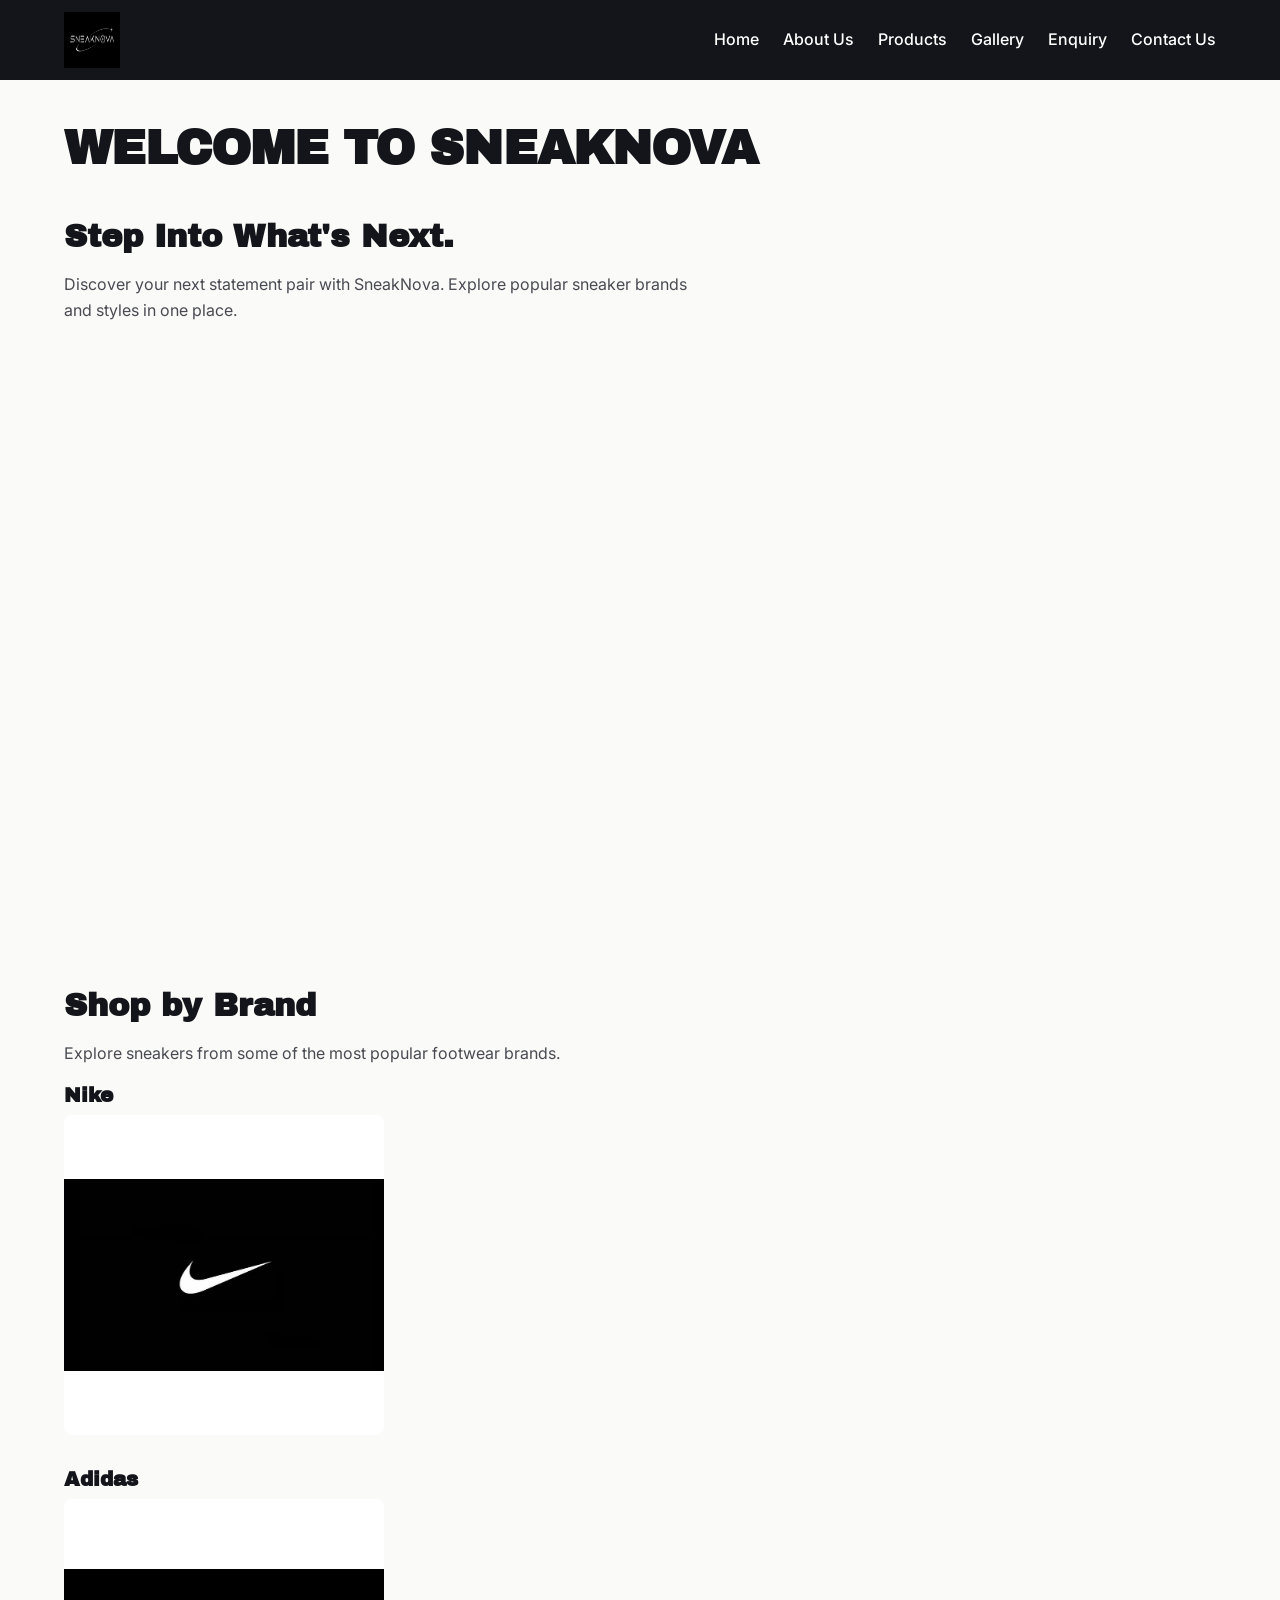
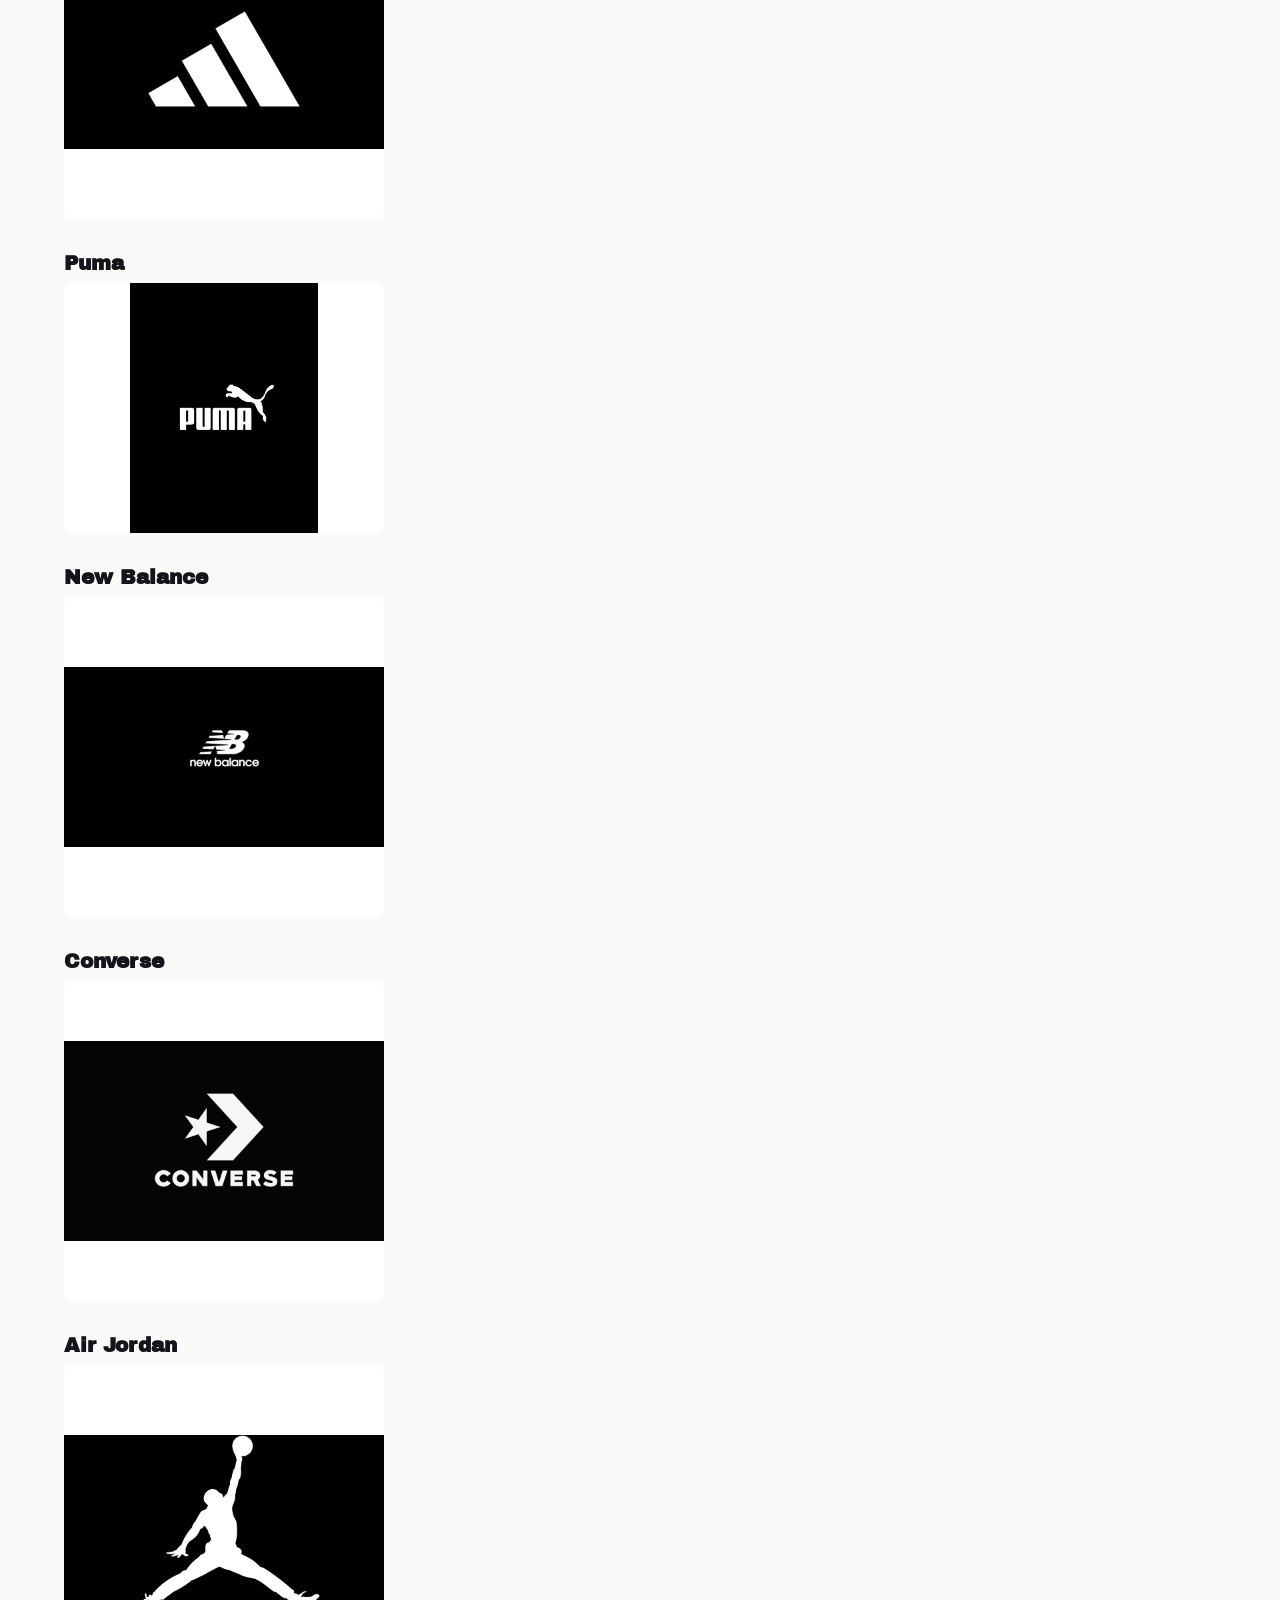
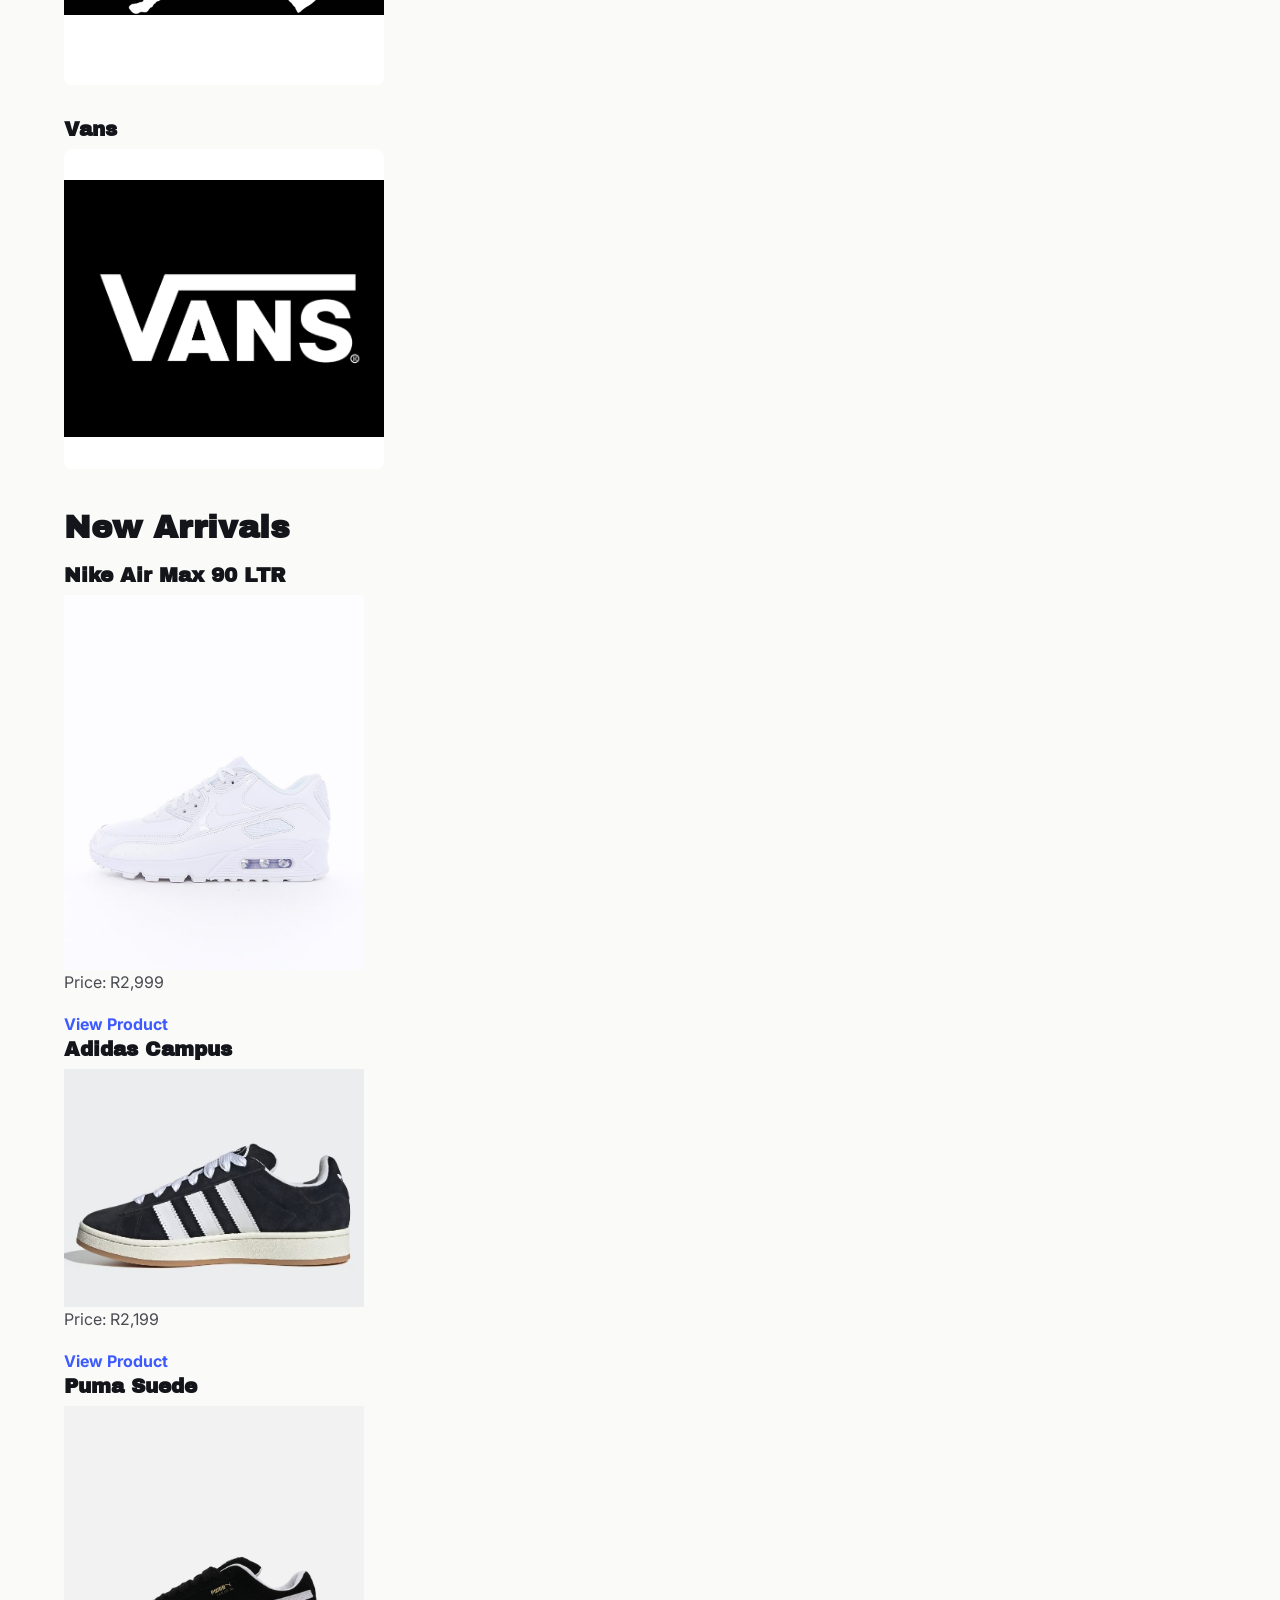
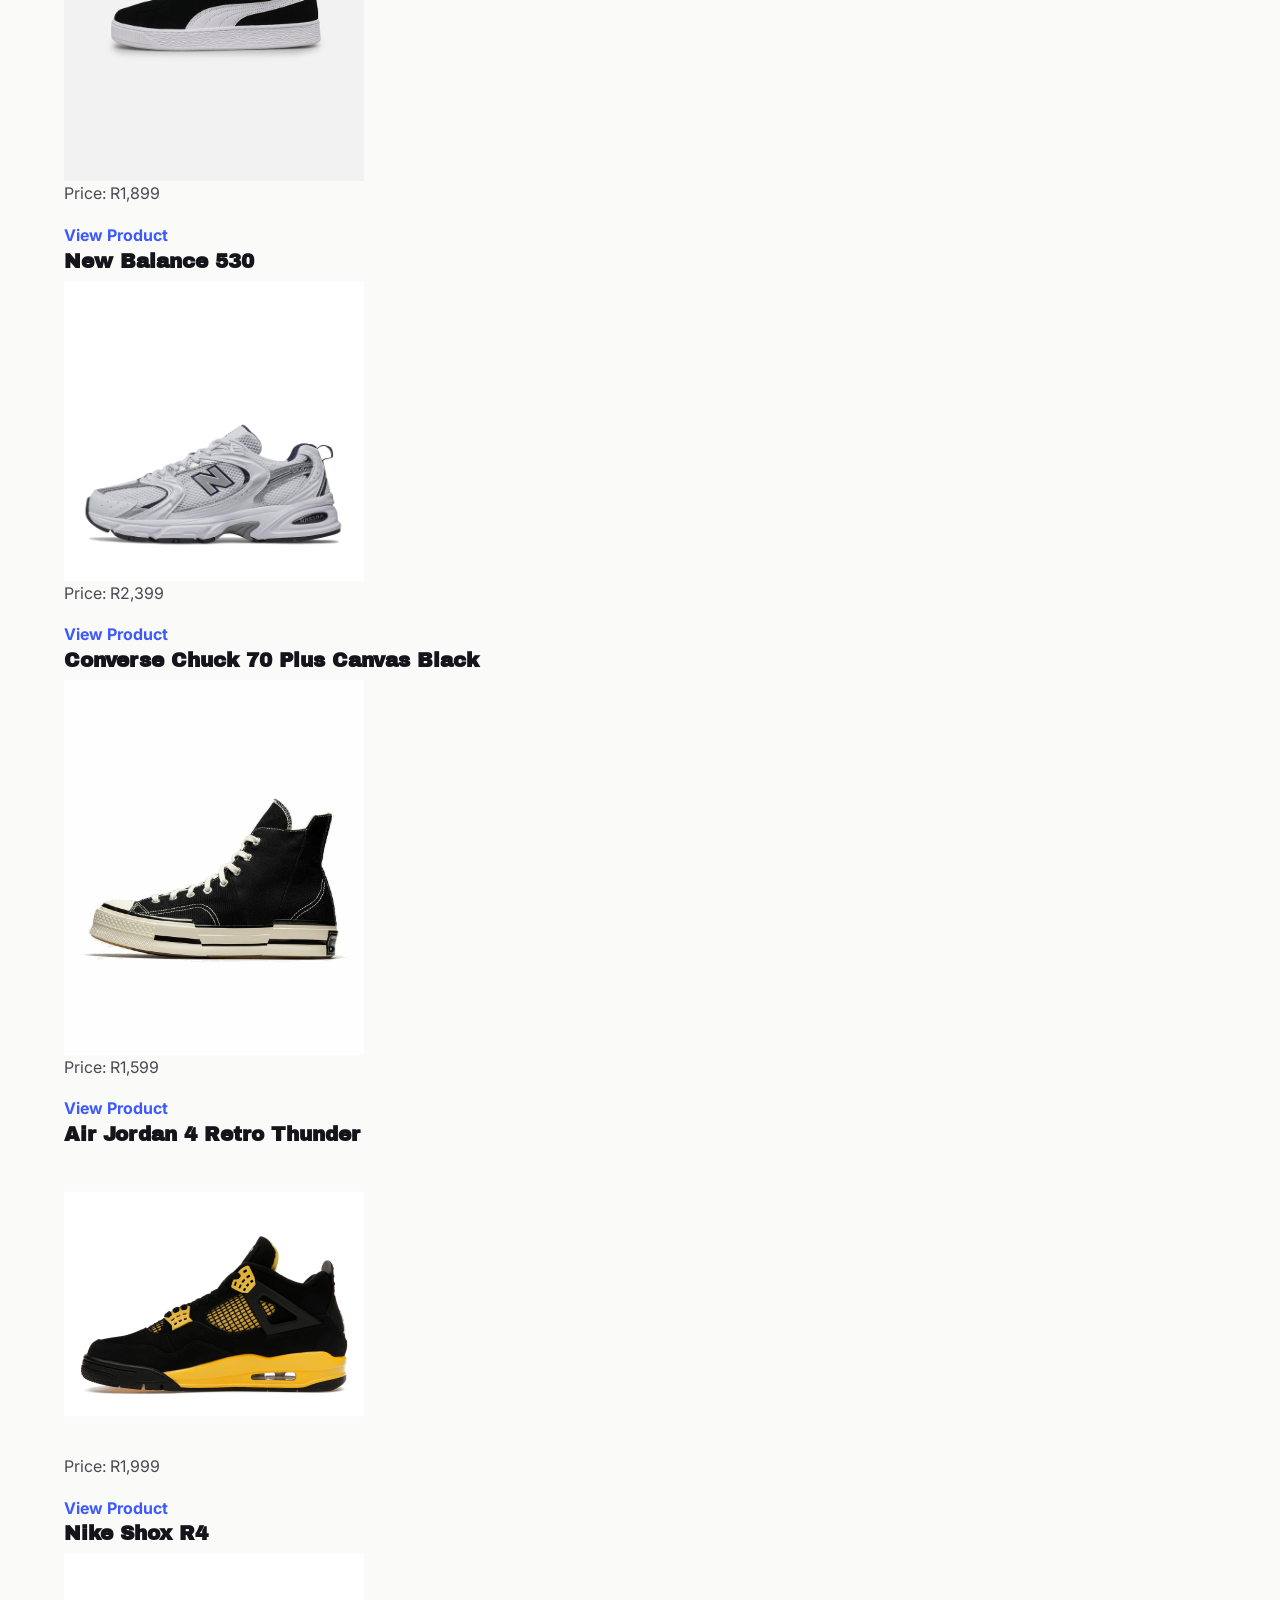
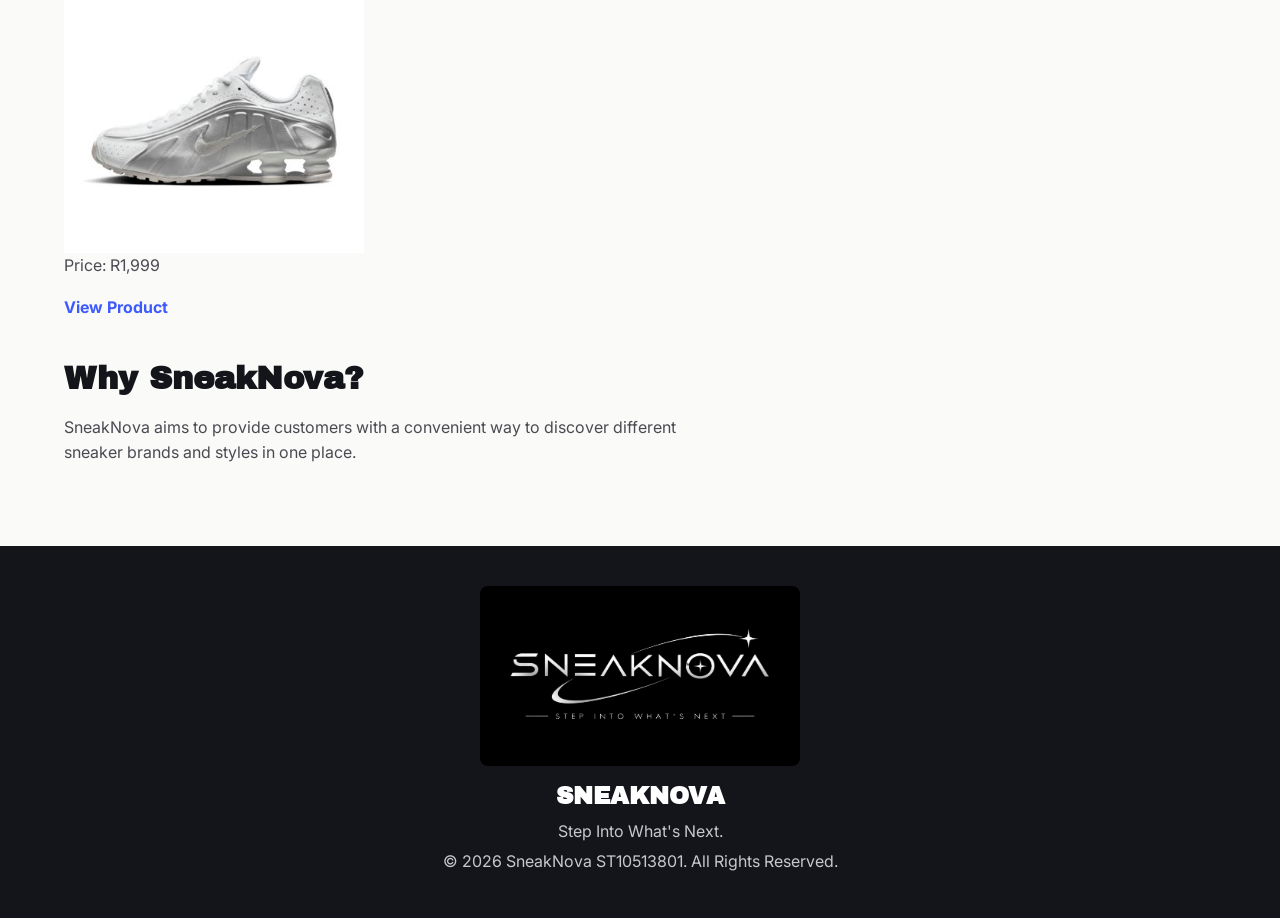
<file: home.html>
<!DOCTYPE html>
<html lang="en">

<head>
    <meta charset="UTF-8">
    <meta name="viewport" content="width=device-width, initial-scale=1.0">
    <title>SneakNova | Premium Sneakers in South Africa</title>
    <meta name="description" content="Shop premium sneakers from Nike, Adidas, Puma, New Balance, Converse, Air Jordan and Vans at SneakNova. Step Into What's Next.">
    <meta name="keywords" content="sneakers, sneaker store, Nike, Adidas, Puma, New Balance, Converse, Air Jordan, Vans, South Africa">
    <meta name="author" content="Lesego Malesa">
    <link rel="stylesheet" href="style.css">
</head>

<body>

    <!-- Header and navigation -->
    <header>
        <nav>

            <img src="IMAGES/logo1.png" width="85" height="85" alt="SneakNova logo">

            <a href="home.html">Home</a>
            <a href="about.html">About Us</a>
            <a href="products.html">Products</a>
            <a href="gallery.html">Gallery</a>
            <a href="enquiry.html">Enquiry</a>
            <a href="contact.html">Contact Us</a>

        </nav>
    </header>


    <!-- Main content -->
    <main>

        <h1>WELCOME TO SNEAKNOVA</h1>

        <h2>Step Into What's Next.</h2>

        <p>
            Discover your next statement pair with SneakNova.
            Explore popular sneaker brands and styles in one place.
        </p>

        <!-- Welcome video -->
        <video width="100%" height="auto" autoplay muted loop playsinline>
            <source src="IMAGES/hero-video.mp4" type="video/mp4">
        </video>


        <h2>Shop by Brand</h2>

        <p>
            Explore sneakers from some of the most popular footwear brands.
        </p>

        <div class="brand-item">

        <h3>Nike</h3>

        <img src="IMAGES/nike-logo.jpg" width="300" alt="Nike logo">

        </div>

        <div class="brand-item">

        <h3>Adidas</h3>

        <img src="IMAGES/adidas-logo.jpg" width="300" alt="Adidas logo">

        </div>

        <div class="brand-item">

        <h3>Puma</h3>

        <img src="IMAGES/puma-logo.png" width="300" height="250" alt="Puma logo">

        </div>

        <div class="brand-item">

        <h3>New Balance</h3>

        <img src="IMAGES/new-balance-logo.jpg" width="300" alt="New Balance logo">

        </div>

        <div class="brand-item">

        <h3>Converse</h3>

        <img src="IMAGES/converse-logo.jpg" width="300" alt="Converse logo">

        </div>

        <div class="brand-item">

        <h3>Air Jordan</h3>

        <img src="IMAGES/Air-Jordan-emblem.jpg" width="300" alt="Air Jordan logo">

        </div>

        <div class="brand-item">

        <h3>Vans</h3>

        <img src="IMAGES/vans-logo.jpeg" width="300" alt="Vans logo">

        </div>

        <h2>New Arrivals</h2>


        <h3>Nike Air Max 90 LTR</h3>

        <img src="IMAGES/nike-wmns-air-max-90-325213-133-p42345.jpg" width="300" alt="Nike Air Max 90 LTR">

        <p>Price: R2,999</p>

        <a href="products.html">View Product</a>


        <h3>Adidas Campus</h3>

        <img src="IMAGES/campus-00.jpeg" width="300" alt="Adidas Campus">

        <p>Price: R2,199</p>

        <a href="products.html">View Product</a>


        <h3>Puma Suede</h3>

        <img src="IMAGES/puma-suede.jpg" width="300" alt="Puma Suede">

        <p>Price: R1,899</p>

        <a href="products.html">View Product</a>


        <h3>New Balance 530</h3>

        <img src="IMAGES/new-balance-530.jpg" width="300" alt="New Balance 530">

        <p>Price: R2,399</p>

        <a href="products.html">View Product</a>


        <h3>Converse Chuck 70 Plus Canvas Black</h3>

        <img src="IMAGES/converse-chuck.jpg" width="300" alt="Converse Chuck 70 Plus Canvas Black">

        <p>Price: R1,599</p>

        <a href="products.html">View Product</a>

        <h3>Air Jordan 4 Retro Thunder</h3>

        <img src="IMAGES/air-jordan-4-retro-thunder.png" width="300" alt="Air Jordan 4 Retro Thunder">

        <p>Price: R1,999</p>

        <a href="products.html">View Product</a>

        <h3>Nike Shox R4</h3>

        <img src="IMAGES/shox-r4.jfif" width="300" alt="Nike Shox R4">

        <p>Price: R1,999</p>

        <a href="products.html">View Product</a>


        <h2>Why SneakNova?</h2>

        <p>
            SneakNova aims to provide customers with a convenient
            way to discover different sneaker brands and styles
            in one place.
        </p>

    </main>


    <!-- Footer -->
    <footer>

        <img src="IMAGES/logo-and-slogan1.png" width="100%" alt="SneakNova logo and slogan">

        <h2>SNEAKNOVA</h2>

        <p>Step Into What's Next.</p>

        <p>&copy; 2026 SneakNova ST10513801. All Rights Reserved.</p>

    </footer>

</body>
</html>
</file>
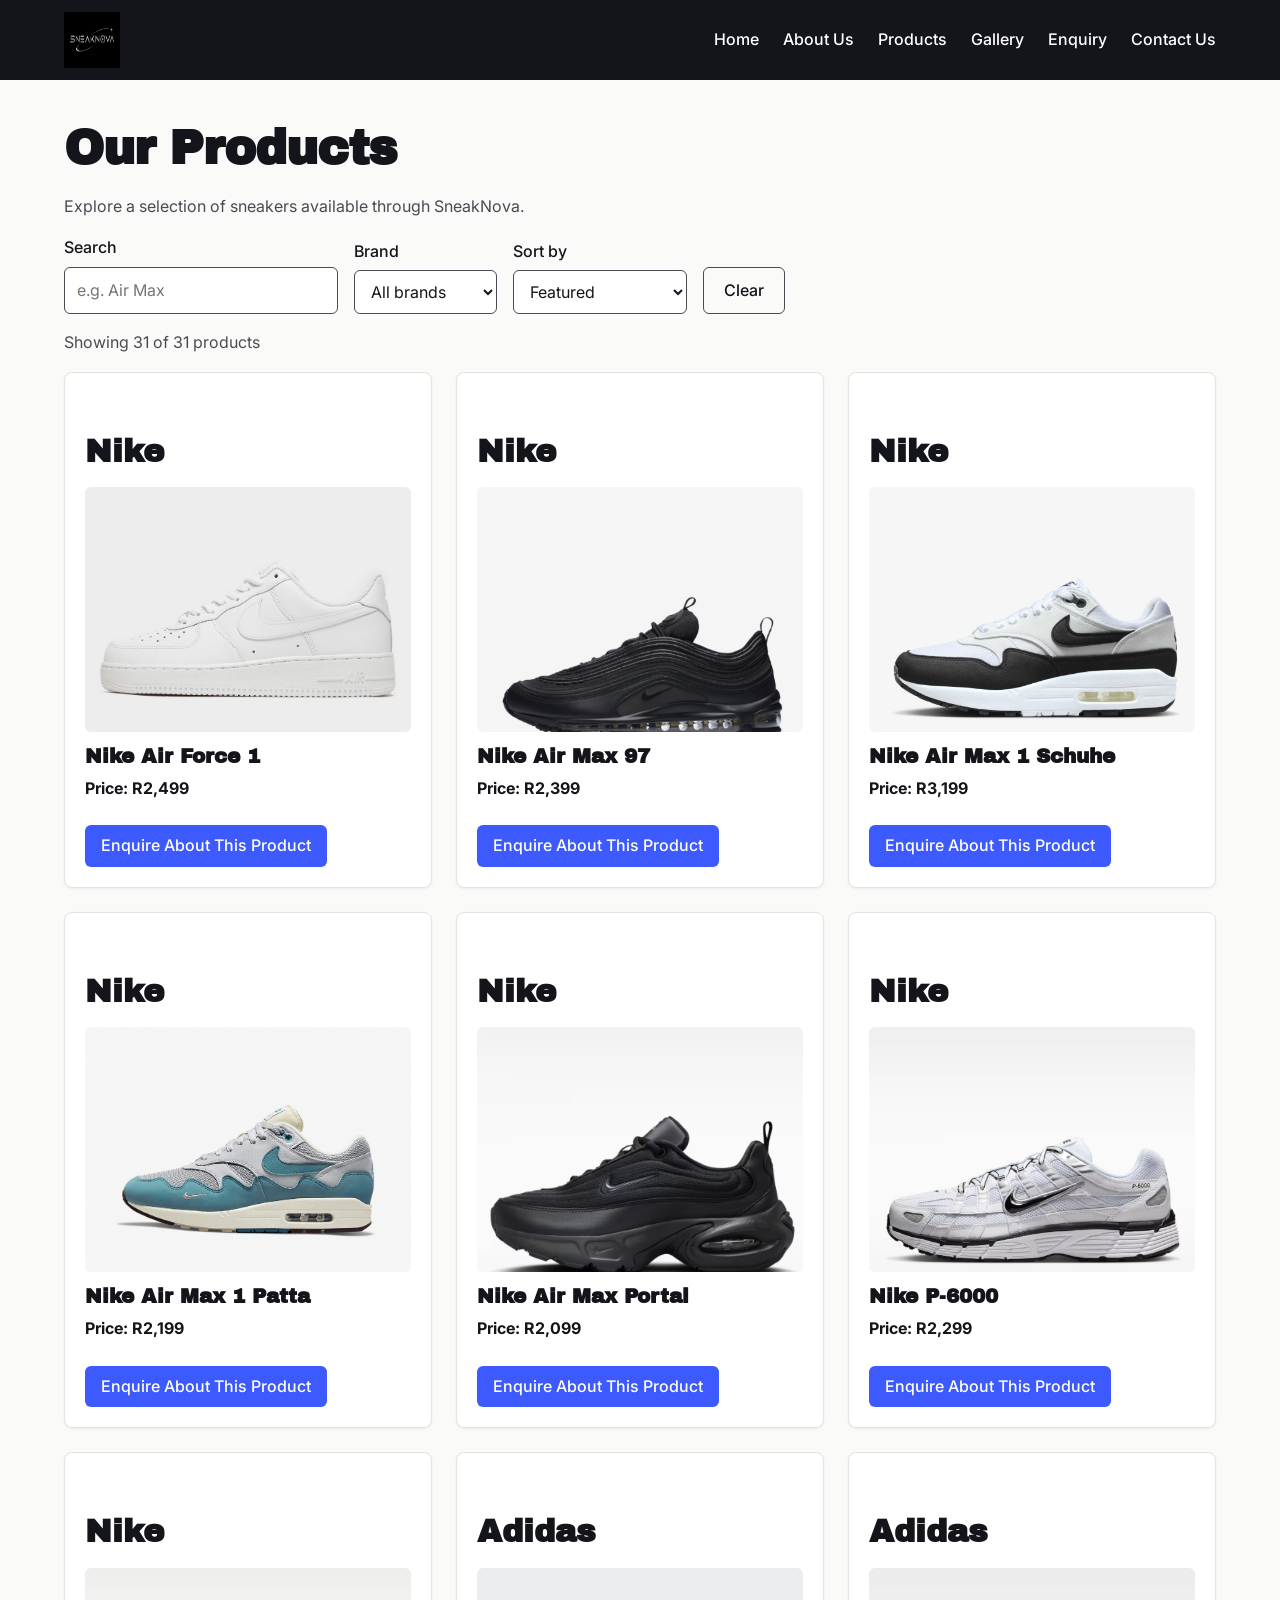
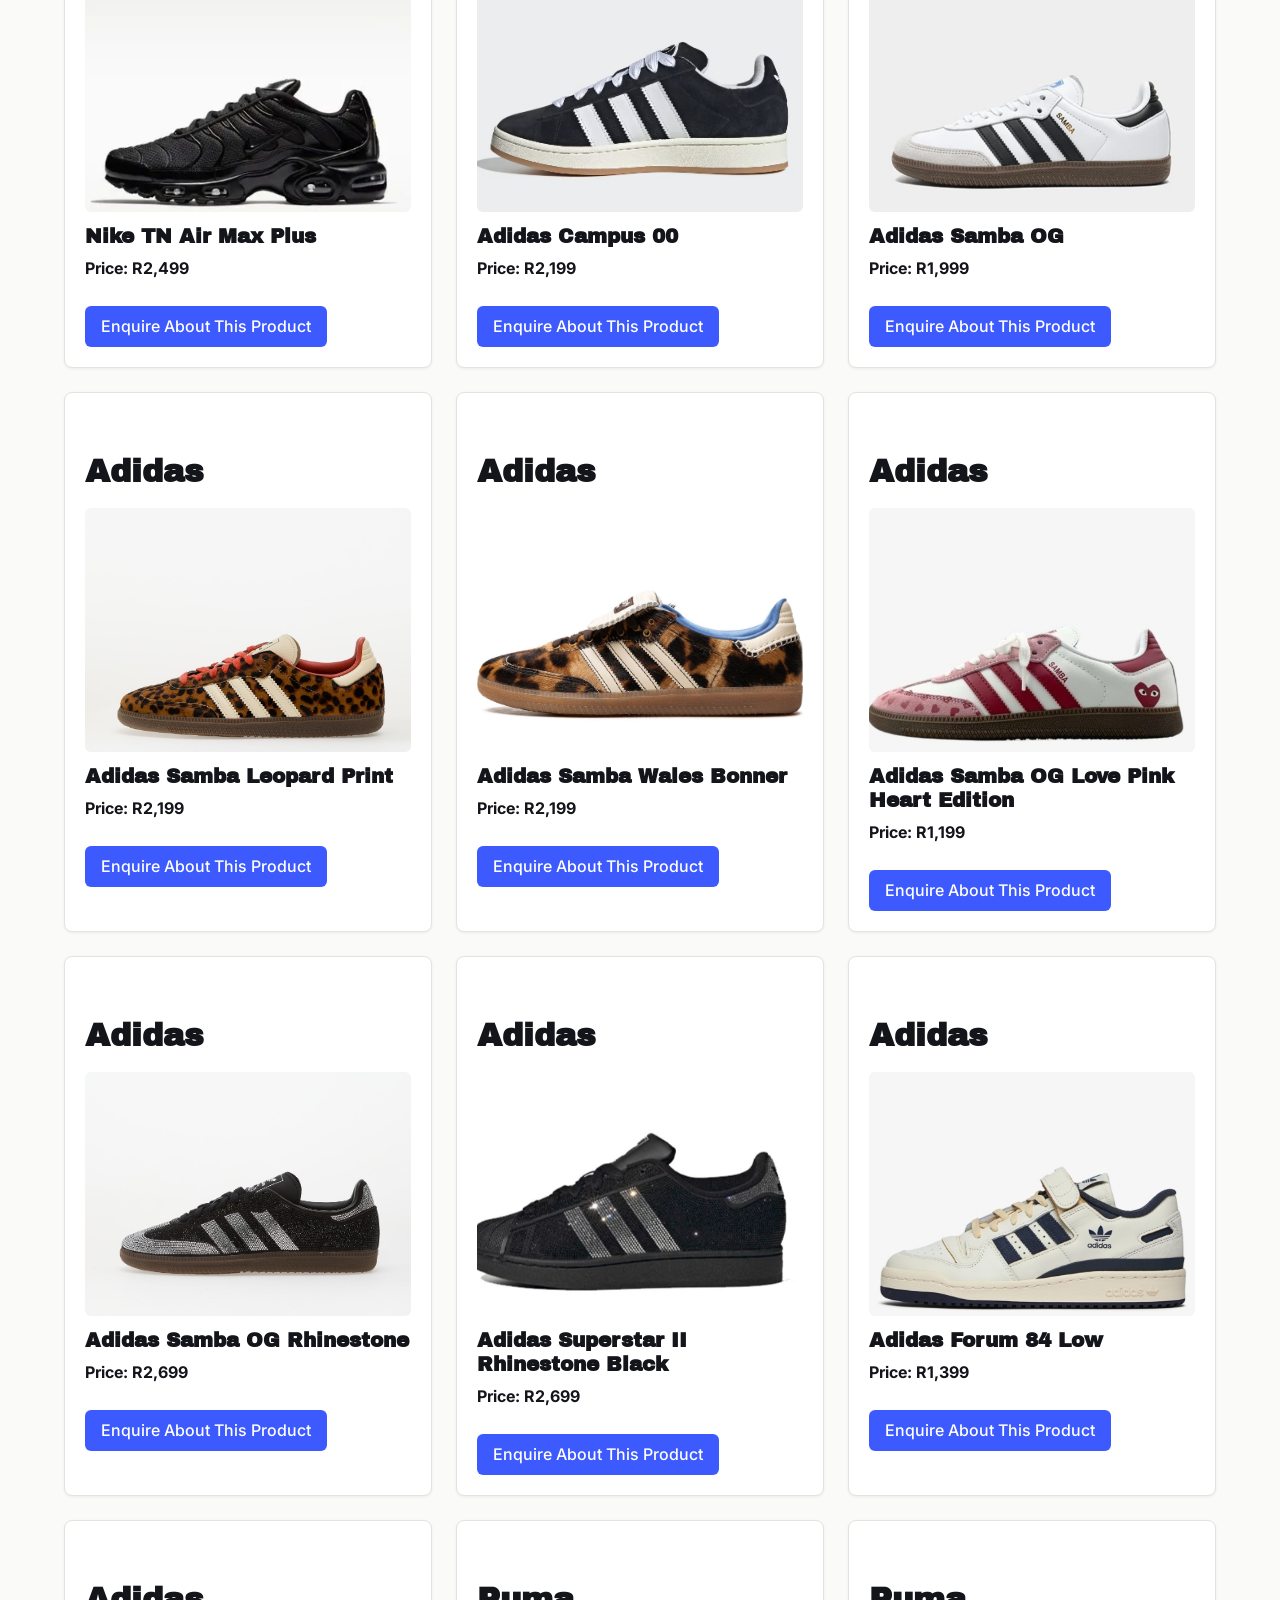
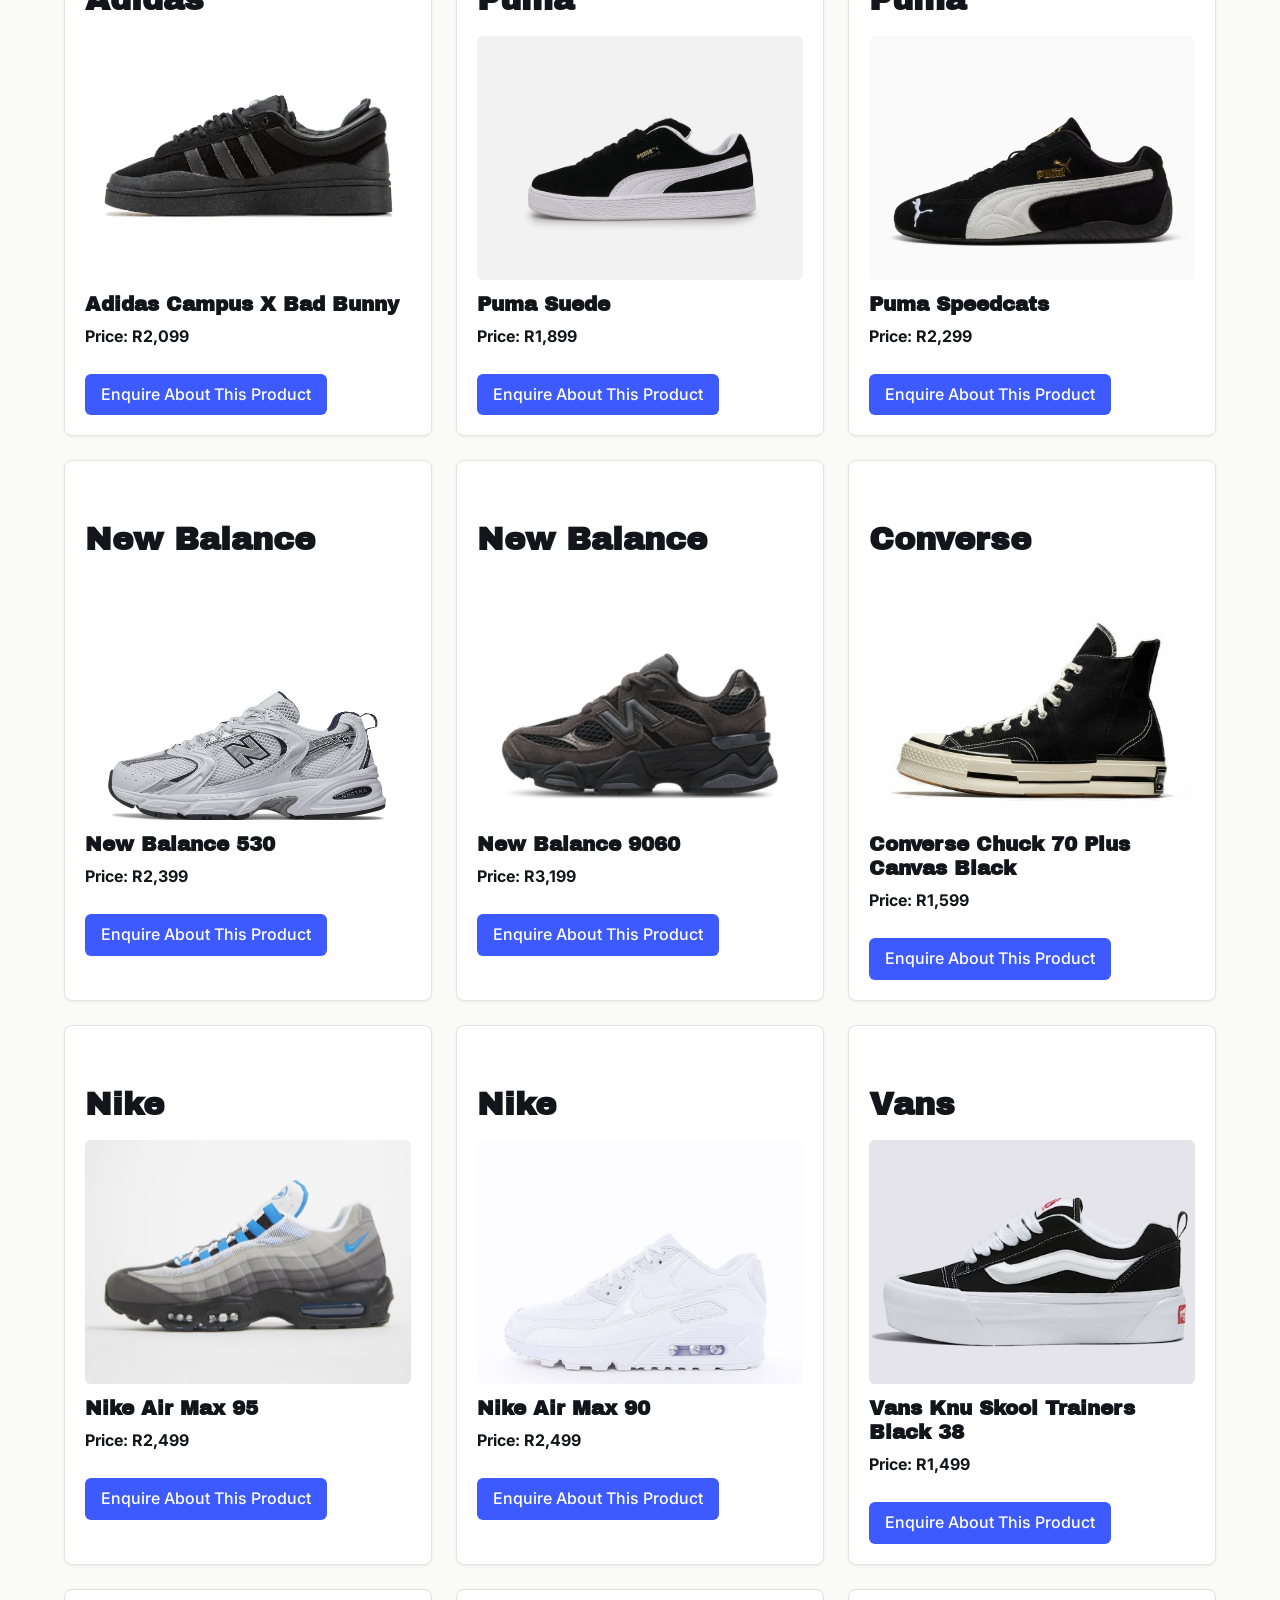
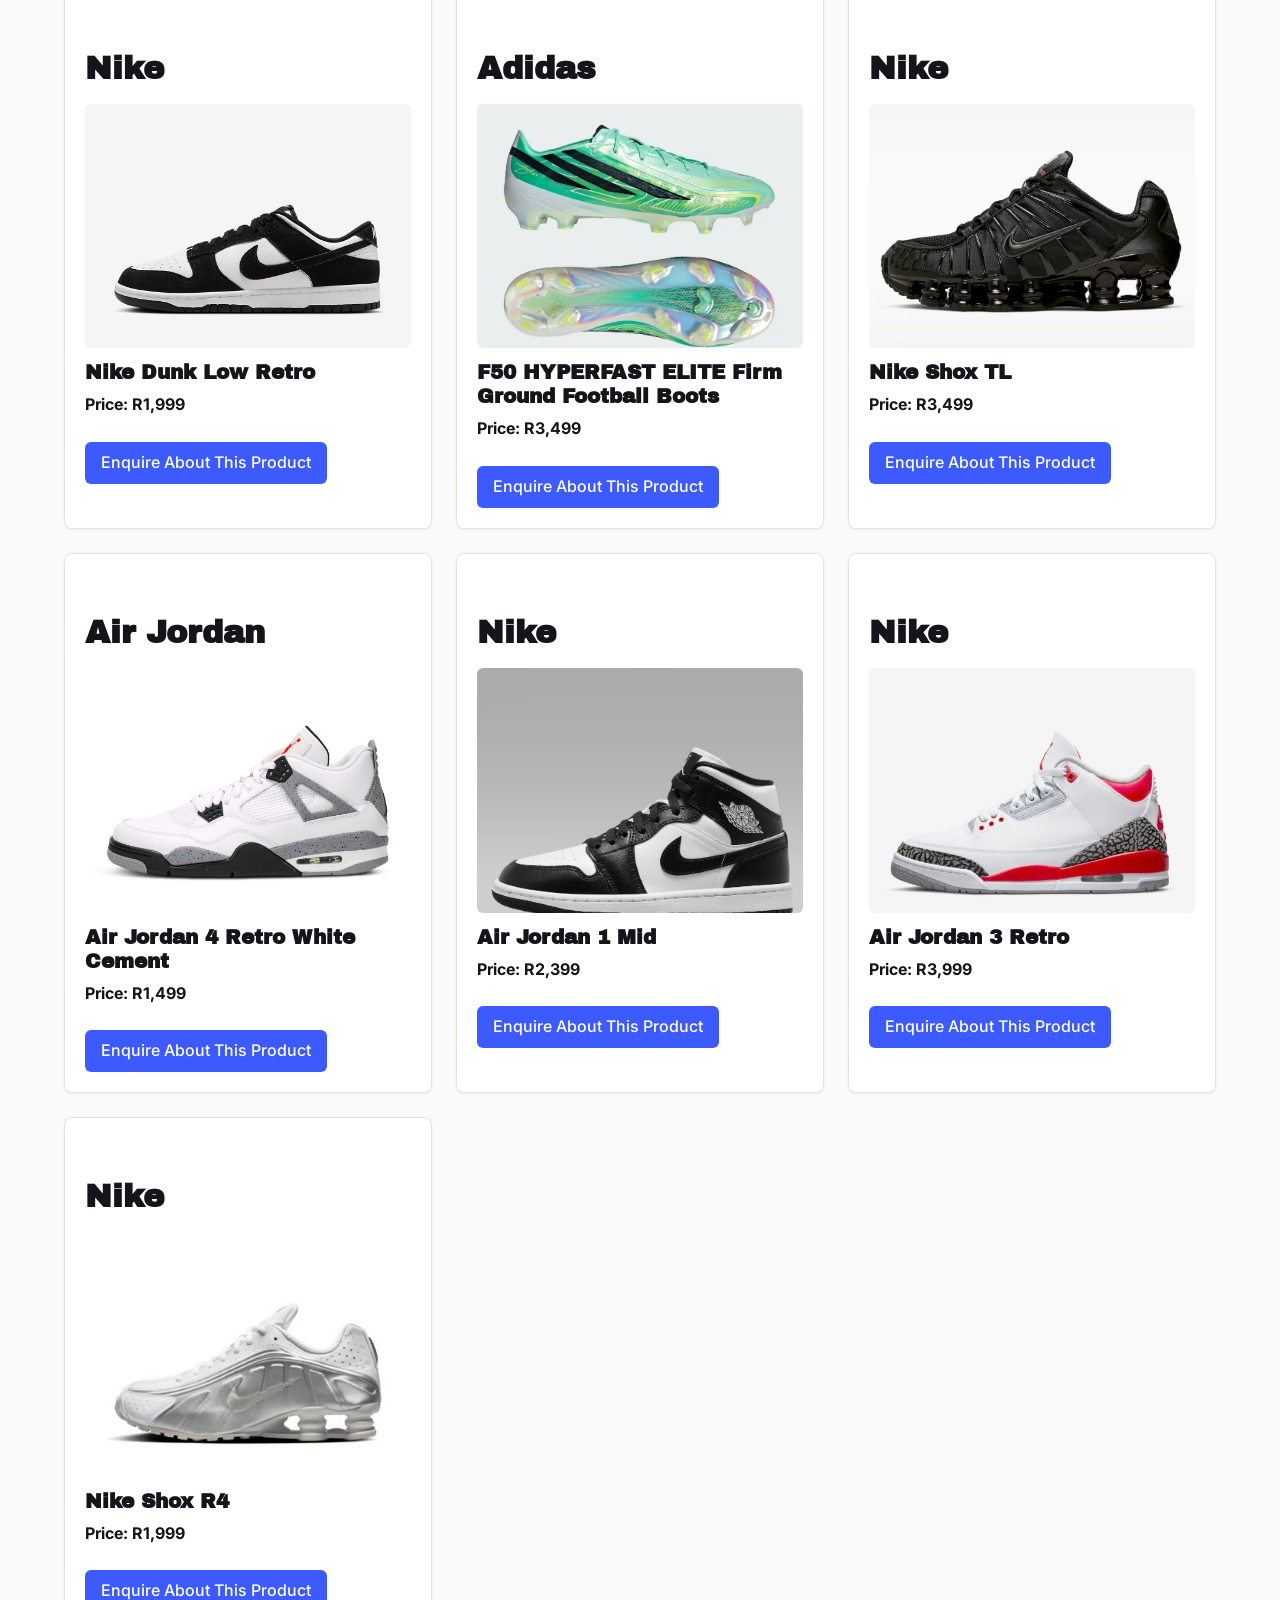
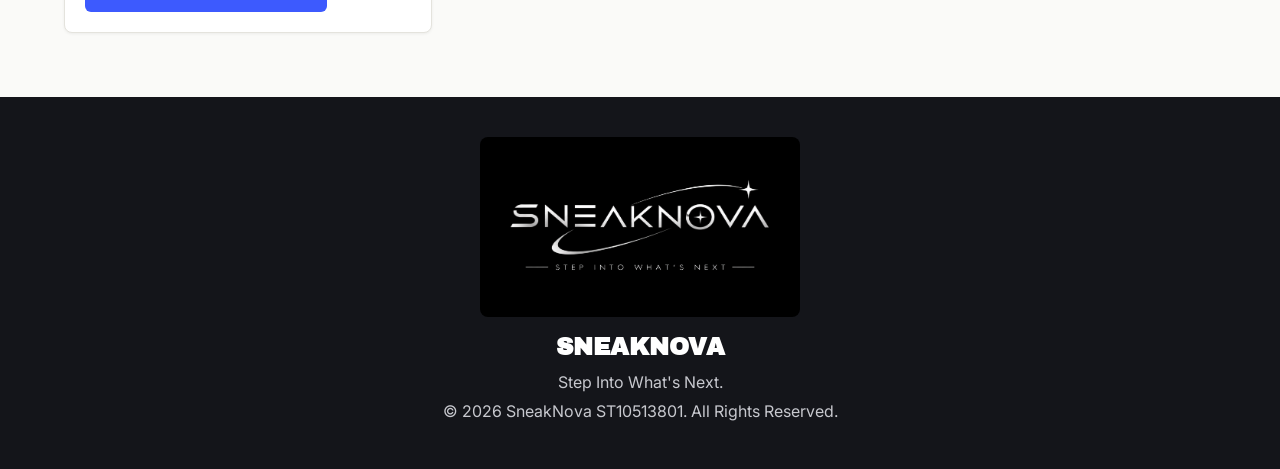
<file: products.html>
<!DOCTYPE html>
<html lang="en">

<head>
    <meta charset="UTF-8">
    <meta name="viewport" content="width=device-width, initial-scale=1.0">
    <title>SneakNova | Shop Nike, Adidas, Puma, and More Sneakers</title>
    <meta name="description" content="Browse SneakNova’s range of sneakers with prices, including Nike Air Max, Air Jordan 4, Adidas Campus and New Balance 530.">
    <meta name="keywords" content="buy sneakers, sneaker prices, soccer boots, Nike Air Max, Air Jordan 4, Adidas Campus, New Balance 530">
    <meta name="author" content="Lesego Malesa">
    <link rel="stylesheet" href="style.css">
    <script src="JS/products.js" defer></script>
</head>

<body>

    <!-- Header and navigation -->
    <header>
        <nav>

            <img src="IMAGES/logo1.png" width="85" height="85" alt="SneakNova logo">

            <a href="index.html">Home</a>
            <a href="about.html">About Us</a>
            <a href="products.html">Products</a>
            <a href="gallery.html">Gallery</a>
            <a href="enquiry.html">Enquiry</a>
            <a href="contact.html">Contact Us</a>

        </nav>
    </header>


    <!-- Main content -->
    <main>

        <h1>Our Products</h1>

        <p>
            Explore a selection of sneakers available through SneakNova.
        </p>

     <div class="product-tools">

        <div>
          <label for="product-search">Search</label>
          <input type="search" id="product-search" placeholder="e.g. Air Max">
        </div>

        <div>
          <label for="brand-filter">Brand</label>
          <select id="brand-filter">
               <option value="">All brands</option>
          </select>
        </div>

        <div>
          <label for="sort-by">Sort by</label>
          <select id="sort-by">
               <option value="default">Featured</option>
               <option value="price-low">Price: low to high</option>
               <option value="price-high">Price: high to low</option>
               <option value="name-az">Name: A to Z</option>
               <option value="name-za">Name: Z to A</option>
          </select>
        </div>

        <button type="button" id="clear-filters">Clear</button>

     </div>

          <p id="product-count" aria-live="polite"></p>
          <p id="no-results" hidden>No sneakers match your search. Try a different name or brand.</p>

        <div class="product-grid">

        <article class="product-card">

        <h2>Nike</h2>

        <img src="IMAGES/nike-air-force-1.jpg"
             srcset="IMAGES/nike-air-force-1.jpg 800w"
             sizes="(max-width: 30rem) 100vw, (max-width: 48rem) 50vw, 33vw"
             alt="Nike Air Force 1 sneaker">

        <h3>Nike Air Force 1</h3>

        <p>Price: R2,499</p>

        <a href="enquiry.html">Enquire About This Product</a>
        
        </article>
        
        <article class="product-card">

        <h2>Nike</h2>

        <img src="IMAGES/nike-air-max-97.jpeg"
             srcset="IMAGES/nike-air-max-97.jpeg 800w"
             sizes="(max-width: 30rem) 100vw, (max-width: 48rem) 50vw, 33vw"
             alt="Nike Air Max 97">

        <h3>Nike Air Max 97</h3>

        <p>Price: R2,399</p>

        <a href="enquiry.html">Enquire About This Product</a>
        
        </article>

        <article class="product-card">

        <h2>Nike</h2>

        <img src="IMAGES/nike-air-max-1.jpeg"
             srcset="IMAGES/nike-air-max-1.jpeg 800w"
             sizes="(max-width: 30rem) 100vw, (max-width: 48rem) 50vw, 33vw"
             alt="Nike Air Max 1 Schuhe">

        <h3>Nike Air Max 1 Schuhe</h3>

        <p>Price: R3,199</p>

        <a href="enquiry.html">Enquire About This Product</a>
        
        </article>

        <article class="product-card">

        <h2>Nike</h2>

        <img src="IMAGES/nike-air-max-patta.jpg"
             srcset="IMAGES/nike-air-max-patta.jpg 800w"
             sizes="(max-width: 30rem) 100vw, (max-width: 48rem) 50vw, 33vw"
             alt="Nike Air Max 1 Patta">

        <h3>Nike Air Max 1 Patta</h3>

        <p>Price: R2,199</p>

        <a href="enquiry.html">Enquire About This Product</a>
        
        </article>

        <article class="product-card">

        <h2>Nike</h2>

        <img src="IMAGES/nike-air-max-portal.jpeg"
             srcset="IMAGES/nike-air-max-portal.jpeg 800w"
             sizes="(max-width: 30rem) 100vw, (max-width: 48rem) 50vw, 33vw"
             alt="Nike Air Max Portal">

        <h3>Nike Air Max Portal</h3>

        <p>Price: R2,099</p>

        <a href="enquiry.html">Enquire About This Product</a>
        
        </article>

        <article class="product-card">

        <h2>Nike</h2>

        <img src="IMAGES/nike-p-6000.jpeg"
             srcset="IMAGES/nike-p-6000.jpeg 800w"
             sizes="(max-width: 30rem) 100vw, (max-width: 48rem) 50vw, 33vw"
             alt="Nike P-6000">

        <h3>Nike P-6000</h3>

        <p>Price: R2,299</p>

        <a href="enquiry.html">Enquire About This Product</a>
        
        </article>

        <article class="product-card">

        <h2>Nike</h2>

        <img src="IMAGES/nike-tn-air-max-plus.jpeg"
             srcset="IMAGES/nike-tn-air-max-plus.jpeg 800w"
             sizes="(max-width: 30rem) 100vw, (max-width: 48rem) 50vw, 33vw"
             alt="Nike TN Air Max Plus">

        <h3>Nike TN Air Max Plus</h3>

        <p>Price: R2,499</p>

        <a href="enquiry.html">Enquire About This Product</a>
        
        </article>

        <article class="product-card">

        <h2>Adidas</h2>

        <img src="IMAGES/campus-00.jpeg"
             srcset="IMAGES/campus-00.jpeg 800w"
             sizes="(max-width: 30rem) 100vw, (max-width: 48rem) 50vw, 33vw"
             alt="Adidas Campus 00 sneaker">

        <h3>Adidas Campus 00</h3>

        <p>Price: R2,199</p>

        <a href="enquiry.html">Enquire About This Product</a>

        </article>

        <article class="product-card">

        <h2>Adidas</h2>

        <img src="IMAGES/adidas-samba.jpeg"
             srcset="IMAGES/adidas-samba.jpeg 800w"
             sizes="(max-width: 30rem) 100vw, (max-width: 48rem) 50vw, 33vw"
             alt="Adidas Samaba OG">

        <h3>Adidas Samba OG</h3>

        <p>Price: R1,999</p>

        <a href="enquiry.html">Enquire About This Product</a>

        </article>

        <article class="product-card">

        <h2>Adidas</h2>

        <img src="IMAGES/adidas-samba-leopard.jpeg"
             srcset="IMAGES/adidas-samba-leopard.jpeg 800w"
             sizes="(max-width: 30rem) 100vw, (max-width: 48rem) 50vw, 33vw"
             alt="Adidas Samba OG Leopard Print">

        <h3>Adidas Samba Leopard Print</h3>

        <p>Price: R2,199</p>

        <a href="enquiry.html">Enquire About This Product</a>

        </article>

        <article class="product-card">

        <h2>Adidas</h2>

        <img src="IMAGES/adidas-samba-wales-bonner.jpg"
             srcset="IMAGES/adidas-samba-wales-bonner.jpg 800w"
             sizes="(max-width: 30rem) 100vw, (max-width: 48rem) 50vw, 33vw"
             alt="Adidas Samba Wales Bonner">

        <h3>Adidas Samba Wales Bonner</h3>

        <p>Price: R2,199</p>

        <a href="enquiry.html">Enquire About This Product</a>

        </article>

        <article class="product-card">

        <h2>Adidas</h2>

        <img src="IMAGES/adidas-love-pink-heart-edition.jpeg"
             srcset="IMAGES/adidas-love-pink-heart-edition.jpeg 800w"
             sizes="(max-width: 30rem) 100vw, (max-width: 48rem) 50vw, 33vw"
             alt="Adidas Samba OG Love Pink Heart Edition">

        <h3>Adidas Samba OG Love Pink Heart Edition</h3>

        <p>Price: R1,199</p>

        <a href="enquiry.html">Enquire About This Product</a>

        </article>

        <article class="product-card">

        <h2>Adidas</h2>

        <img src="IMAGES/adidas-samba-black-rhinestone.jpg"
             srcset="IMAGES/adidas-samba-black-rhinestone.jpg 800w"
             sizes="(max-width: 30rem) 100vw, (max-width: 48rem) 50vw, 33vw"
             alt="Adidas Samba OG Rhinestone">

        <h3>Adidas Samba OG Rhinestone</h3>

        <p>Price: R2,699</p>

        <a href="enquiry.html">Enquire About This Product</a>

        </article>

        <article class="product-card">

        <h2>Adidas</h2>

        <img src="IMAGES/adidas-superstar-II-rhinestone.jpeg"
             srcset="IMAGES/adidas-superstar-II-rhinestone.jpeg 800w"
             sizes="(max-width: 30rem) 100vw, (max-width: 48rem) 50vw, 33vw"
             alt="Adidas Superstar II Rhinestone Black">

        <h3>Adidas Superstar II Rhinestone Black</h3>

        <p>Price: R2,699</p>

        <a href="enquiry.html">Enquire About This Product</a>

        </article>

        <article class="product-card">

        <h2>Adidas</h2>

        <img src="IMAGES/adidas-forum-84-low.jpeg"
             srcset="IMAGES/adidas-forum-84-low.jpeg 800w"
             sizes="(max-width: 30rem) 100vw, (max-width: 48rem) 50vw, 33vw"
             alt="Adidas Forum 84 Low">

        <h3>Adidas Forum 84 Low</h3>

        <p>Price: R1,399</p>

        <a href="enquiry.html">Enquire About This Product</a>

        </article>

        <article class="product-card">

        <h2>Adidas</h2>

        <img src="IMAGES/adidas-campus-bad-bunny.jpg"
             srcset="IMAGES/adidas-campus-bad-bunny.jpg 800w"
             sizes="(max-width: 30rem) 100vw, (max-width: 48rem) 50vw, 33vw"
             alt="Adidas Campus X Bad Bunny">

        <h3>Adidas Campus X Bad Bunny</h3>

        <p>Price: R2,099</p>

        <a href="enquiry.html">Enquire About This Product</a>

        </article>

        <article class="product-card">

        <h2>Puma</h2>

        <img src="IMAGES/puma-suede.jpg"
             srcset="IMAGES/puma-suede.jpg 800w"
             sizes="(max-width: 30rem) 100vw, (max-width: 48rem) 50vw, 33vw"
             alt="Puma Suede sneaker">

        <h3>Puma Suede</h3>

        <p>Price: R1,899</p>

        <a href="enquiry.html">Enquire About This Product</a>

        </article>

        <article class="product-card">

        <h2>Puma</h2>

        <img src="IMAGES/puma-speedcats-black.jpeg"
             srcset="IMAGES/puma-speedcats-black.jpeg 800w"
             sizes="(max-width: 30rem) 100vw, (max-width: 48rem) 50vw, 33vw"
             alt="Puma Speedcats">

        <h3>Puma Speedcats</h3>

        <p>Price: R2,299</p>

        <a href="enquiry.html">Enquire About This Product</a>

        </article>

        <article class="product-card">

        <h2>New Balance</h2>

        <img src="IMAGES/new-balance-530.jpg"
             srcset="IMAGES/new-balance-530.jpg 800w"
             sizes="(max-width: 30rem) 100vw, (max-width: 48rem) 50vw, 33vw"
             alt="New Balance 530 sneaker">

        <h3>New Balance 530</h3>

        <p>Price: R2,399</p>

        <a href="enquiry.html">Enquire About This Product</a>

        </article>

        <article class="product-card">

        <h2>New Balance</h2>

        <img src="IMAGES/new-balance-9060.jpg"
             srcset="IMAGES/new-balance-9060.jpg 800w"
             sizes="(max-width: 30rem) 100vw, (max-width: 48rem) 50vw, 33vw"
             alt="New Balance 9060">

        <h3>New Balance 9060</h3>

        <p>Price: R3,199</p>

        <a href="enquiry.html">Enquire About This Product</a>

        </article>

        <article class="product-card">

        <h2>Converse</h2>

        <img src="IMAGES/converse-chuck.jpg"
             srcset="IMAGES/converse-chuck.jpg 800w"
             sizes="(max-width: 30rem) 100vw, (max-width: 48rem) 50vw, 33vw"
             alt="Converse Chuck 70 Plus Canvas Black">

        <h3>Converse Chuck 70 Plus Canvas Black</h3>

        <p>Price: R1,599</p>

        <a href="enquiry.html">Enquire About This Product</a>

        </article>

        <article class="product-card">

        <h2>Nike</h2>

        <img src="IMAGES/nike-air-max-95.jpg"
             srcset="IMAGES/nike-air-max-95.jpg 800w"
             sizes="(max-width: 30rem) 100vw, (max-width: 48rem) 50vw, 33vw"
             alt="Nike Air Max 95 sneaker">

        <h3>Nike Air Max 95</h3>

        <p>Price: R2,499</p>

        <a href="enquiry.html">Enquire About This Product</a>
        
        </article>

        <article class="product-card">

        <h2>Nike</h2>

        <img src="IMAGES/nike-wmns-air-max-90-325213-133-p42345.jpg"
             srcset="IMAGES/nike-wmns-air-max-90-325213-133-p42345.jpg 800w"
             sizes="(max-width: 30rem) 100vw, (max-width: 48rem) 50vw, 33vw"
             alt="Nike Air Max 90 sneaker">

        <h3>Nike Air Max 90</h3>

        <p>Price: R2,499</p>

        <a href="enquiry.html">Enquire About This Product</a>
        
        </article>

        <article class="product-card">

        <h2>Vans</h2>

        <img src="IMAGES/vans.jpeg"
             srcset="IMAGES/vans.jpeg 800w"
             sizes="(max-width: 30rem) 100vw, (max-width: 48rem) 50vw, 33vw"
             alt="Vans Knu Skool Trainers Black 38">

        <h3>Vans Knu Skool Trainers Black 38</h3>

        <p>Price: R1,499</p>

        <a href="enquiry.html">Enquire About This Product</a>
        
        </article>

         <article class="product-card">

        <h2>Nike</h2>

        <img src="IMAGES/Nike-Dunk-Low-Suede-Panda-FQ8249-100-03.jpg"
             srcset="IMAGES/Nike-Dunk-Low-Suede-Panda-FQ8249-100-03.jpg 800w"
             sizes="(max-width: 30rem) 100vw, (max-width: 48rem) 50vw, 33vw"
             alt="Nike Dunk Low Retro">

        <h3>Nike Dunk Low Retro</h3>

        <p>Price: R1,999</p>

        <a href="enquiry.html">Enquire About This Product</a>
        
        </article>

        <article class="product-card">

        <h2>Adidas</h2>

        <img src="IMAGES/f50-hyperfast-elite-firm-ground-football-boots.jpeg"
             srcset="IMAGES/f50-hyperfast-elite-firm-ground-football-boots.jpeg 800w"
             sizes="(max-width: 30rem) 100vw, (max-width: 48rem) 50vw, 33vw"
             alt="F50 HYPERFAST ELITE Firm Ground Football Boots">

        <h3>F50 HYPERFAST ELITE Firm Ground Football Boots</h3>

        <p>Price: R3,499</p>

        <a href="enquiry.html">Enquire About This Product</a>
        
        </article>

        <article class="product-card">

        <h2>Nike</h2>

        <img src="IMAGES/shox.jpeg"
             srcset="IMAGES/shox.jpeg 800w"
             sizes="(max-width: 30rem) 100vw, (max-width: 48rem) 50vw, 33vw"
             alt="Nike Shox TL">

        <h3>Nike Shox TL</h3>

        <p>Price: R3,499</p>

        <a href="enquiry.html">Enquire About This Product</a>
        
        </article>

        <article class="product-card">

        <h2>Air Jordan</h2>

        <img src="IMAGES/air-jordan-4-retro-white-cement.jpg"
             srcset="IMAGES/air-jordan-4-retro-white-cement.jpg 800w"
             sizes="(max-width: 30rem) 100vw, (max-width: 48rem) 50vw, 33vw"
             alt="Air Jordan 4 Retro White Cement">

        <h3>Air Jordan 4 Retro White Cement</h3>

        <p>Price: R1,499</p>

        <a href="enquiry.html">Enquire About This Product</a>
        
        </article>

        <article class="product-card">

        <h2>Nike</h2>

        <img src="IMAGES/air-jordan-1-mid.jpeg"
             srcset="IMAGES/air-jordan-1-mid.jpeg 800w"
             sizes="(max-width: 30rem) 100vw, (max-width: 48rem) 50vw, 33vw"
             alt="Air Jordan 1 Mid">

        <h3>Air Jordan 1 Mid</h3>

        <p>Price: R2,399</p>

        <a href="enquiry.html">Enquire About This Product</a>
        
        </article>

        <article class="product-card">

        <h2>Nike</h2>

        <img src="IMAGES/air-jordan-3.jpeg"
             srcset="IMAGES/air-jordan-3.jpeg 800w"
             sizes="(max-width: 30rem) 100vw, (max-width: 48rem) 50vw, 33vw"
             alt="Air Jordan 3 Retro">

        <h3>Air Jordan 3 Retro</h3>

        <p>Price: R3,999</p>

        <a href="enquiry.html">Enquire About This Product</a>
        
        </article>

        <article class="product-card">

        <h2>Nike</h2>

        <img src="IMAGES/shox-r4.jfif"
             srcset="IMAGES/shox-r4.jfif 800w"
             sizes="(max-width: 30rem) 100vw, (max-width: 48rem) 50vw, 33vw"
             alt="Nike Shox R4">

        <h3>Nike Shox R4</h3>

        <p>Price: R1,999</p>

        <a href="enquiry.html">Enquire About This Product</a>
        
        </article>

        </div>

    </main>


    <!-- Footer -->
    <footer>

        <img src="IMAGES/logo-and-slogan1.png" width="100%" alt="SneakNova logo and slogan">

        <h2>SNEAKNOVA</h2>

        <p>Step Into What's Next.</p>

        <p>&copy; 2026 SneakNova ST10513801. All Rights Reserved.</p>

    </footer>

</body>
</html>
</file>
<file: style.css>
/* Google fonts */

@import url('https://fonts.googleapis.com/css2?family=Archivo+Black&family=Inter:wght@400;500;700&display=swap');

* {
    margin: 0;
    padding: 0;
    box-sizing: border-box;
}

img {
    max-width: 100%;
    display: block;
}

a {
    text-decoration: none;
    color: inherit;
}

ul {
    list-style: none;
}

:root {
    --color-bg: #FAFAF8;
    --color-ink: #14151A;
    --color-ink-soft: #4A4B52;
    --color-dark: #14151A;
    --color-accent: #3D5AFE;
    --color-accent-dark: #2A3ECC;
    --color-highlight: #FFB100;
    --color-border: #E4E3DD;
 
    --font-display: 'Archivo Black', sans-serif;
    --font-body: 'Inter', sans-serif;
 
    --max-width: 75rem;
    --gap: 1.5rem;
    
}

html {
    font-size: 100%;
    scroll-behavior: smooth;
}

body {
    font-family: var(--font-body);
    color: var(--color-ink);
    background-color: var(--color-bg);
    line-height: 1.6;
}

/* Typography */

h1, h2, h3 {
    font-family: var(--font-display);
    line-height: 1.2;
    color: var(--color-ink);
}

h1 {
    font-size: clamp(2rem, 4vw, 3rem);
    margin-bottom: 1rem;
    letter-spacing: -0.02em;
}

h2 {
    font-size: clamp(1.5rem, 3vw, 2rem);
    margin: 2.5rem 0 1rem;
}

h3 {
    font-size: 1.25rem;
    margin-bottom: 0.5rem;
}

p {
    max-width: 65ch;/* this keeps the line length readable */
    margin-bottom: 1rem;
    color: var(--color-ink-soft);
}

/* Header and Navigation */

header {
    background-color: var(--color-dark);
    position: sticky;
    top: 0;
    z-index: 10;
}

nav {
    max-width: var(--max-width);
    margin: 0 auto;
    display: flex;
    align-items: center;
    gap: 1.5rem;
    padding: 0.75rem 1.5rem;
    flex-wrap: wrap;
}

nav img {
    width: 3.5rem;
    height: 3.5rem;
    margin-right: auto;/* this pushes the navigation links to the right */
}

nav a {
    color: #FFFFFF;
    font-weight: 500;
    padding: 0.5rem 0;
    position: relative;
}

/* Interactive states */

nav a:hover,
nav a:focus {
    color: var(--color-highlight);
}

nav a::after {
    content: "";
    position: absolute;
    left: 0;
    bottom: -2px;
    width: 0;
    height: 2px;
    background-color: var(--color-highlight);
    transition: width 0.2s ease;
}

nav a:hover::after,
nav a:focus::after {
    width: 100%;
}

/* Layout which contains the main content */

main {
    max-width: var(--max-width);
    margin: 0 auto;
    padding: 2.5rem 1.5rem 4rem;
    gap: var(--gap);
}

/* Product grid (products.html) */

.product-grid {
    display: grid;
    grid-template-columns: repeat(3, 1fr);
    gap: var(--gap);
}

.product-card {
    background-color: #FFFFFF;
    border: 1px solid var(--color-border);
    border-radius: 0.5rem;
    padding: 1.25rem;
    box-shadow: 0 1px 3px rgba(0, 0, 0, 0.06);
    transition: transform 0.2s ease, box-shadow 0.2s ease;
}

.product-card img {
    border-radius: 0.375rem;
    margin-bottom: 0.75rem;
    aspect-ratio: 4 / 3;
    object-fit: cover;
    width: 100%;
}

.product-card p {
    font-weight: 700;
    color: var(--color-ink);
}

.product-card a {
    display: inline-block;
    margin-top: 0.5rem;
    padding: 0.5rem 1rem;
    background-color: var(--color-accent);
    color: #FFFFFF;
    font-weight: 500;
    border-radius: 0.375rem;
}

.product-card a:hover,
.product-card a:focus {
    background-color: var(--color-accent-dark);
}

/* Gallery grid (gallery.html) */

.gallery-grid {
    display: grid;
    grid-template-columns: repeat(auto-fit, minmax(12rem, 1fr));
    gap: var(--gap);
}

.gallery-grid img {
    border-radius: 0.5rem;
    aspect-ratio: 1 / 1;
    object-fit: cover;
    width: 100%;
}

/* Brand list (home.html) */

.brand-item {
    margin-bottom: 2rem;
}

.brand-item img {
    width: 100%;
    max-width: 20rem;
    aspect-ratio: 1 / 1;
    object-fit: contain;
    background-color: #FFFFFF;
    border-radius: 0.5rem;
}
/* Contact page layout */

.contact-grid {
    display: grid;
    grid-template-columns: 1fr 1fr;
    gap: var(--gap);
}

/* Visual styles */

a.enquiry-link,
main > a {
    color: var(--color-accent);
    font-weight: 700;
}

main > a:hover,
main > a:focus {
    text-decoration: underline;
}

video {
    border-radius: 0.5rem;
    margin-bottom: 1.5rem;
}

/* Footer */

footer {
    background-color: var(--color-dark);
    color:#FFFFFF;
    text-align: center;
    padding: 2.5rem 1.5rem;
}

footer img {
    max-width: 20rem;
    margin: 0 auto 1rem;
    border-radius: 0.5rem;
    border-radius: 0.5rem;
}

footer h2 {
    color:#FFFFFF;
    font-size: 1.5rem;
    margin: 0 0 0.5rem;
}

footer p {
    color: #C7C8CE;
    max-width: none;
    margin-bottom: 0.25rem;
}

/* =========================================================
   GALLERY LIGHTBOX (gallery.html)
   ========================================================= */

.gallery-grid img {
    cursor: zoom-in;
    transition: transform 0.2s ease, box-shadow 0.2s ease;
}

.gallery-grid img:hover,
.gallery-grid img:focus {
    transform: scale(1.03);
    box-shadow: 0 8px 20px rgba(0, 0, 0, 0.2);
    outline: 2px solid var(--color-accent);
    outline-offset: 2px;
}

.lightbox {
    position: fixed;
    inset: 0;
    z-index: 100;
    display: flex;
    flex-direction: column;
    align-items: center;
    justify-content: center;
    gap: 1rem;
    padding: 1rem;
    background-color: rgba(20, 21, 26, 0.92);
    animation: lightbox-fade 0.25s ease;
}

.lightbox[hidden] {
    display: none;
}

.lightbox img {
    max-width: min(90vw, 60rem);
    max-height: 75vh;
    object-fit: contain;
    border-radius: 0.5rem;
}

.lightbox p {
    max-width: none;
    margin: 0;
    color: #FFFFFF;
    text-align: center;
}

.lightbox button {
    position: absolute;
    width: 3rem;
    height: 3rem;
    font-size: 1.75rem;
    line-height: 1;
    color: var(--color-ink);
    background-color: #FFFFFF;
    border: 0;
    border-radius: 50%;
    cursor: pointer;
}

.lightbox button:hover,
.lightbox button:focus {
    background-color: var(--color-highlight);
}

.lightbox-close { top: 1rem; right: 1rem; }
.lightbox-prev { left: 0.75rem; top: 50%; }
.lightbox-next { right: 0.75rem; top: 50%; }

.no-scroll {
    overflow: hidden;
}

@keyframes lightbox-fade {
    from { opacity: 0; }
    to { opacity: 1; }
}

/* Map (contact.html) */
.map-tabs {
    display: flex;
    gap: 0.75rem;
    margin-bottom: 1rem;
}

.map-tabs button {
    padding: 0.625rem 1.25rem;
    font: inherit;
    font-weight: 500;
    color: var(--color-ink);
    background-color: #FFFFFF;
    border: 1px solid var(--color-ink-soft);
    border-radius: 0.375rem;
    cursor: pointer;
}

.map-tabs button[aria-pressed="true"] {
    color: #FFFFFF;
    background-color: var(--color-accent);
    border-color: var(--color-accent);
}

#map-frame {
    display: block;
    width: 100%;
    height: 24rem;
    border: 1px solid var(--color-border);
    border-radius: 0.5rem;
}

/* Product search, filter and sort (products.html) */
.product-tools {
    display: flex;
    flex-wrap: wrap;
    align-items: flex-end;
    gap: 1rem;
    margin-bottom: 1rem;
}

.product-tools div {
    display: flex;
    flex-direction: column;
    gap: 0.375rem;
}

.product-tools label {
    font-weight: 500;
}

.product-tools input,
.product-tools select {
    font: inherit;
    color: var(--color-ink);
    padding: 0.625rem 0.75rem;
    background-color: #FFFFFF;
    border: 1px solid var(--color-ink-soft);
    border-radius: 0.375rem;
}

.product-tools input:focus,
.product-tools select:focus {
    outline: 2px solid var(--color-accent);
    outline-offset: 2px;
}

.product-tools button {
    padding: 0.625rem 1.25rem;
    font: inherit;
    font-weight: 500;
    color: var(--color-ink);
    background-color: transparent;
    border: 1px solid var(--color-ink-soft);
    border-radius: 0.375rem;
    cursor: pointer;
}

.product-tools button:hover,
.product-tools button:focus {
    background-color: var(--color-highlight);
}

.product-card[hidden] {
    display: none;
}

/* =========================================================
   SPIN THE WHEEL (index.html)
   Replaces the old wheel styles in style.css
   ========================================================= */

.wheel-fab {
    position: fixed;
    bottom: 1rem;
    left: 1rem;
    z-index: 90;
    max-width: calc(100vw - 2rem);
    padding: 0.75rem 1.25rem;
    font: inherit;
    font-weight: 700;
    text-align: left;
    color: #FFFFFF;
    background-color: var(--color-accent);
    border: 0;
    border-radius: 2rem;
    box-shadow: 0 4px 12px rgba(0, 0, 0, 0.25);
    cursor: pointer;
}

.wheel-fab:hover,
.wheel-fab:focus {
    background-color: var(--color-accent-dark);
}

.wheel-fab.has-reward {
    color: var(--color-ink);
    background-color: var(--color-highlight);
}

/* Dark overlay; the page behind is blurred where the browser supports it */
.wheel-modal {
    position: fixed;
    inset: 0;
    z-index: 110;
    display: flex;
    align-items: center;
    justify-content: center;
    padding: 1rem;
    overflow-y: auto;
    background-color: rgba(20, 21, 26, 0.9);
}

@supports (backdrop-filter: blur(1px)) {
    .wheel-modal {
        background-color: rgba(20, 21, 26, 0.5);
        backdrop-filter: blur(12px);
    }
}

.wheel-modal[hidden] {
    display: none;
}

.wheel-card {
    position: relative;
    width: 100%;
    max-width: 30rem;
    padding: 1.5rem;
    text-align: center;
    background-color: rgba(255, 255, 255, 0.06);
    border: 1px solid rgba(255, 255, 255, 0.25);
    border-radius: 1rem;
}

.wheel-card h2 {
    margin: 0 0 0.5rem;
    color: #FFFFFF;
}

.wheel-card p {
    margin-left: auto;
    margin-right: auto;
    color: #E6E7EC;
}

.wheel-close {
    position: absolute;
    top: 0.5rem;
    right: 0.75rem;
    font-size: 1.75rem;
    line-height: 1;
    color: #FFFFFF;
    background: none;
    border: 0;
    cursor: pointer;
}

.wheel-wrap {
    --wheel: min(23rem, 82vw);
    position: relative;
    width: var(--wheel);
    height: var(--wheel);
    margin: 1.75rem auto 1.5rem;
}

/* The frosted-glass disc (this is the part that spins) */
.wheel {
    position: relative;
    width: 100%;
    height: 100%;
    overflow: hidden;
    background-color: rgba(255, 255, 255, 0.12);
    border: 2px solid rgba(255, 255, 255, 0.6);
    border-radius: 50%;
    box-shadow: 0 8px 32px rgba(0, 0, 0, 0.35), inset 0 0 40px rgba(255, 255, 255, 0.2);
    transition: transform 5s cubic-bezier(0.17, 0.67, 0.12, 0.99);
}

.wheel-line {
    position: absolute;
    top: 0;
    left: 50%;
    width: 1px;
    height: 50%;
    background: linear-gradient(rgba(255, 255, 255, 0.7), rgba(255, 255, 255, 0.15));
    transform-origin: 50% 100%;
}

.wheel-slice {
    position: absolute;
    inset: 0;
}

.wheel-content {
    position: absolute;
    top: 6%;
    left: 50%;
    display: flex;
    flex-direction: column;
    align-items: center;
    gap: 0.25rem;
    width: 28%;
    font-size: calc(var(--wheel) / 26);
    font-weight: 700;
    line-height: 1.15;
    text-align: center;
    color: #FFFFFF;
    text-shadow: 0 1px 4px rgba(0, 0, 0, 0.7);
    transform: translateX(-50%);
}

/* Item pictures sit in a white round badge so their white photo backgrounds blend in */
.wheel-content img {
    width: calc(var(--wheel) * 0.15);
    height: calc(var(--wheel) * 0.15);
    padding: 0.125rem;
    object-fit: contain;
    background-color: #FFFFFF;
    border-radius: 50%;
    box-shadow: 0 2px 8px rgba(0, 0, 0, 0.35);
}

/* Fixed glossy highlight (does not spin) */
.wheel-shine {
    position: absolute;
    inset: 0;
    background: radial-gradient(circle at 30% 22%, rgba(255, 255, 255, 0.3), transparent 45%);
    border-radius: 50%;
    pointer-events: none;
}

.wheel-hub {
    position: absolute;
    top: 50%;
    left: 50%;
    width: 16%;
    height: 16%;
    background-color: rgba(255, 255, 255, 0.85);
    border: 0.25rem solid rgba(255, 255, 255, 0.5);
    border-radius: 50%;
    box-shadow: 0 2px 10px rgba(0, 0, 0, 0.35);
    transform: translate(-50%, -50%);
}

.wheel-pointer {
    position: absolute;
    top: -0.9rem;
    left: 50%;
    z-index: 2;
    border-left: 0.75rem solid transparent;
    border-right: 0.75rem solid transparent;
    border-top: 1.5rem solid var(--color-highlight);
    filter: drop-shadow(0 2px 3px rgba(0, 0, 0, 0.5));
    transform: translateX(-50%);
}

.wheel-spin {
    padding: 0.75rem 2rem;
    font: inherit;
    font-weight: 700;
    color: #FFFFFF;
    background-color: var(--color-accent);
    border: 0;
    border-radius: 0.375rem;
    cursor: pointer;
}

.wheel-spin:hover,
.wheel-spin:focus {
    background-color: var(--color-accent-dark);
}

.wheel-spin:disabled {
    opacity: 0.5;
    cursor: not-allowed;
}

.wheel-card p.wheel-result {
    min-height: 3rem;
    margin: 1rem 0 0;
    font-weight: 700;
    color: var(--color-highlight);
}

/* Responsive design */

/* Tablet */
@media screen and (max-width: 48rem) {
    nav {
        justify-content: center;
        text-align: center;
    }

    nav img {
        margin: 0 auto;
    }

    .contact-grid {
        grid-template-columns: 1fr; /* multi-column -> single-column */
    }

    .product-grid,
    .gallery-grid {
        grid-template-columns: repeat(2, 1fr);
    }
}

/* Mobile */
@media screen and (max-width: 30rem) {
    html {
        font-size: 93.75%;
    }

    nav {
        flex-direction: column;
        gap: 0.75rem;
        padding: 1rem;
    }

    main {
        padding: 1.5rem 1rem 3rem;
    }

    .product-grid,
    .gallery-grid {
        grid-template-columns: 1fr; /* single columns in small phones */
    }

    footer img {
        max-width: 100%;
    }
}

/* =========================================================
   FORMS (enquiry.html and contact.html)
   ========================================================= */

:root {
    --color-error: #C62828;
    --color-success: #1B7F3B;
    --color-warning: #B26A00;
}

.site-form {
    display: grid;
    gap: 1.5rem;
    max-width: 48rem;
    padding: 1.5rem;
    background-color: #FFFFFF;
    border: 1px solid var(--color-border);
    border-radius: 0.5rem;
    box-shadow: 0 1px 3px rgba(0, 0, 0, 0.06);
}

.site-form fieldset {
    display: grid;
    grid-template-columns: repeat(auto-fit, minmax(14rem, 1fr));
    gap: 1rem;
    border: 0;
}

.site-form legend {
    font-family: var(--font-display);
    font-size: 1.25rem;
    margin-bottom: 0.75rem;
}

.field {
    display: flex;
    flex-direction: column;
    gap: 0.375rem;
}

.field-wide {
    grid-column: 1 / -1;
}

.site-form label,
.label-text {
    font-weight: 500;
}

.site-form label.inline {
    display: flex;
    align-items: center;
    gap: 0.5rem;
    font-weight: 400;
}

.radio-group {
    display: flex;
    gap: 1.5rem;
}

.site-form input,
.site-form select,
.site-form textarea {
    font: inherit;
    color: var(--color-ink);
    padding: 0.625rem 0.75rem;
    background-color: #FFFFFF;
    border: 1px solid var(--color-ink-soft);
    border-radius: 0.375rem;
}

.site-form input:focus,
.site-form select:focus,
.site-form textarea:focus {
    outline: 2px solid var(--color-accent);
    outline-offset: 2px;
}

.site-form [aria-invalid="true"] {
    border-color: var(--color-error);
}

.error {
    min-height: 1.25rem;
    font-size: 0.875rem;
    color: var(--color-error);
}

.form-actions {
    display: flex;
    flex-wrap: wrap;
    gap: 1rem;
}

.site-form button,
.form-response a.button {
    padding: 0.75rem 1.5rem;
    font: inherit;
    font-weight: 700;
    color: #FFFFFF;
    background-color: var(--color-accent);
    border: 0;
    border-radius: 0.375rem;
    cursor: pointer;
    display: inline-block;
}

.site-form button:hover,
.site-form button:focus,
.form-response a.button:hover,
.form-response a.button:focus {
    background-color: var(--color-accent-dark);
}

.site-form button.secondary {
    color: var(--color-ink);
    background-color: transparent;
    border: 1px solid var(--color-ink-soft);
}

.form-response {
    max-width: 48rem;
    margin-top: 1.5rem;
    padding: 1.5rem;
    background-color: #FFFFFF;
    border: 1px solid var(--color-border);
    border-left: 0.375rem solid var(--color-accent);
    border-radius: 0.5rem;
}

.form-response[hidden] {
    display: none;
}

.form-response ul {
    margin: 0 0 1rem 1.25rem;
}

.form-response pre {
    margin-bottom: 1rem;
    padding: 1rem;
    overflow-x: auto;
    white-space: pre-wrap;
    background-color: var(--color-bg);
    border-radius: 0.375rem;
}

.form-response .success { color: var(--color-success); font-weight: 700;}
.form-response .warning { color: var(--color-warning); font-weight: 700;}
</file>
